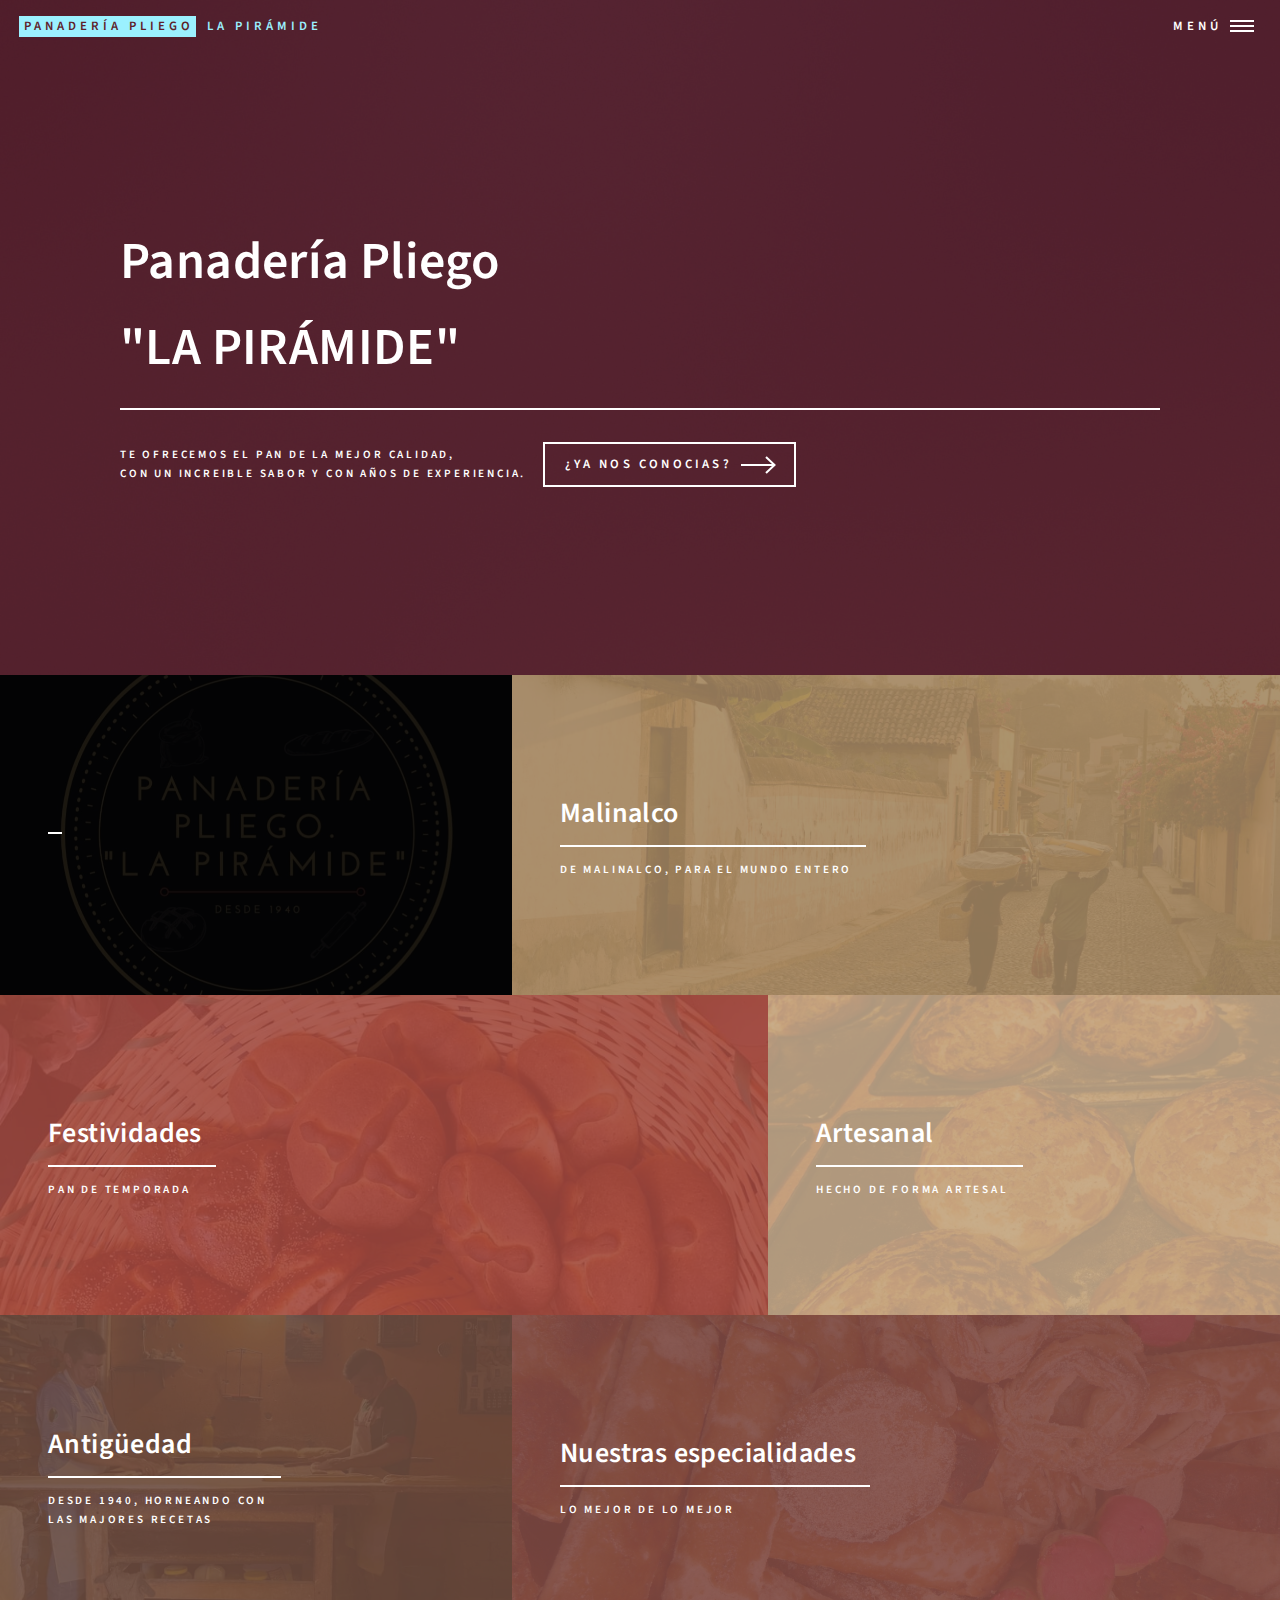
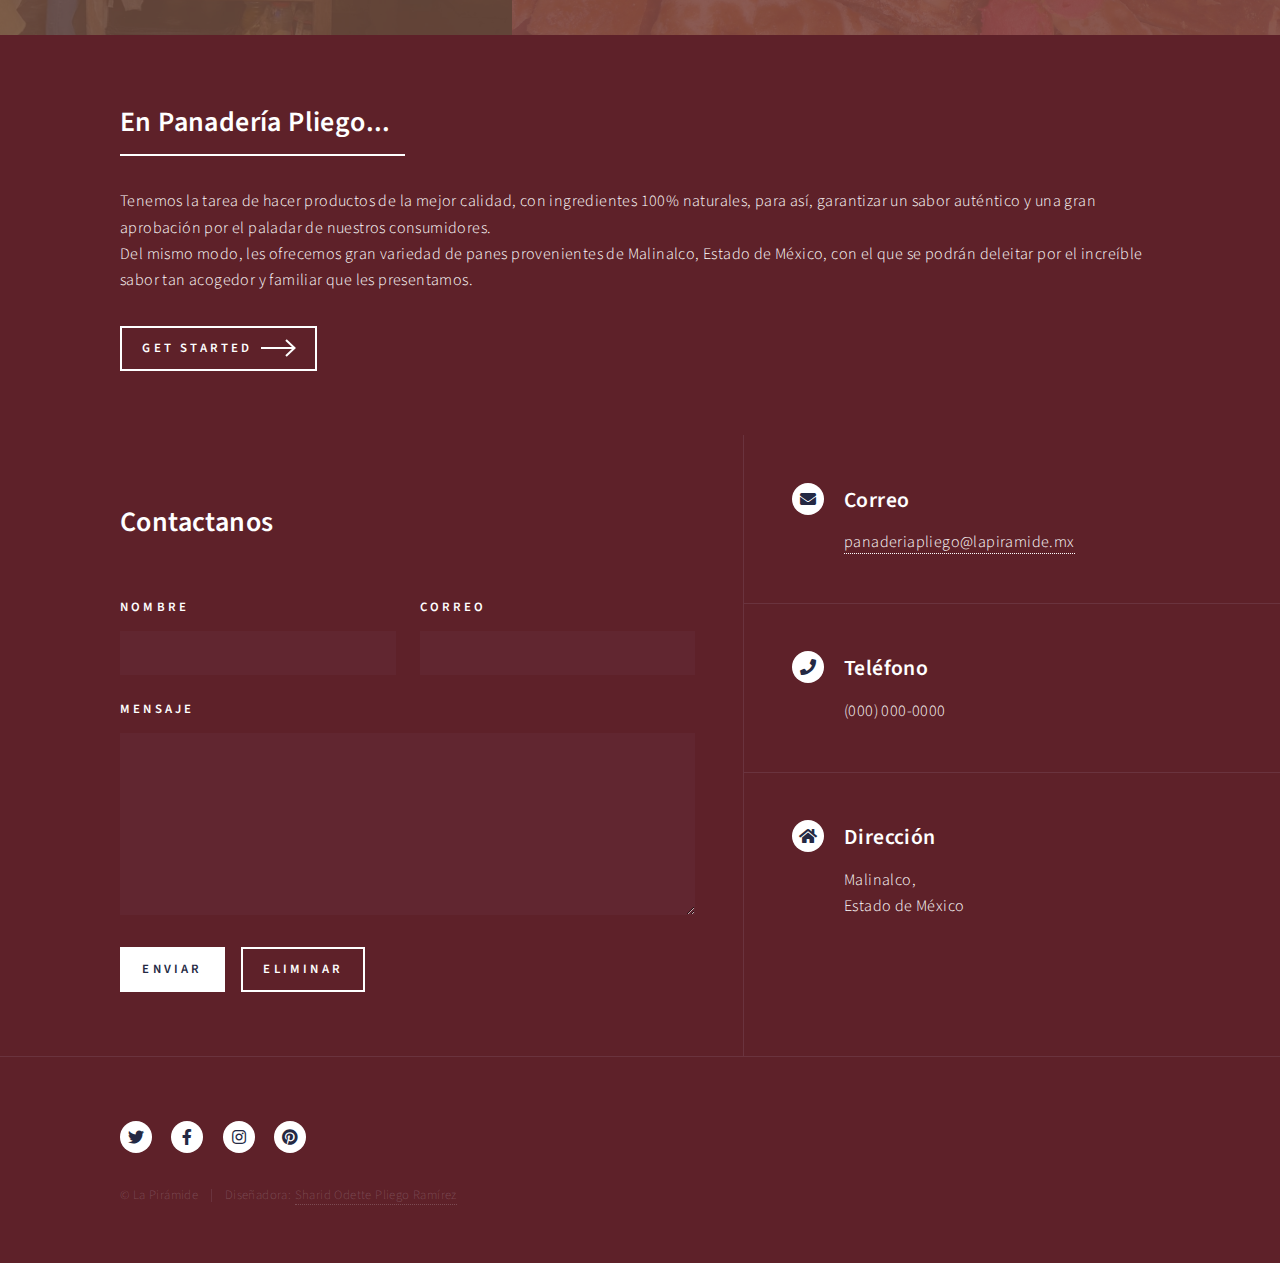
<file: Panadería Pliego (4)/Panadería Pliego/index.html>
<!DOCTYPE HTML>
<html>
	<head>
		<title>PANADERÍA Pliego</title>
		<meta charset="utf-8" />
		<meta name="viewport" content="width=device-width, initial-scale=1, user-scalable=no" />
		<link rel="stylesheet" href="assets/css/main.css" />
		<noscript><link rel="stylesheet" href="assets/css/noscript.css" /></noscript>
	</head>
	<body class="is-preload">

		<!-- Wrapper -->
			<div id="wrapper">

				<!-- Header -->
					<header id="header" class="alt">
						<a href="index.html" class="logo"><strong>PANADERÍA Pliego</strong> <span>La Pirámide</span></a>
						<nav>
							<a href="#menu">Menú</a>
						</nav>
					</header>

				<!-- Menu -->
					<nav id="menu">
						<ul class="links">
							<li><a href="index.html">Panadería Pliego "LA PIRÁMIDE"</a></li>
							<li><a href="proposito.html">Conocenos</a></li>
							<li><a href="productos.html">Productos</a></li>
							<li><a href="video.html">Videos</a></li>
						</ul>
					</nav>

				<!-- Banner -->
					<section id="banner" class="major">
						<div class="inner">
							<header class="major">
								<h1>Panadería Pliego<br>
								"LA PIRÁMIDE"</h1>
							</header>
							<div class="content">
								<p>Te ofrecemos el pan de la mejor calidad,<br>
            				    con un increible sabor y con años de experiencia.</p>
								<ul class="actions">
									<li><a href="#one" class="button next scrolly">¿Ya nos conocias?</a></li>
								</ul>
							</div>
						</div>
					</section>

				<!-- Main -->
					<div id="main">

						<!-- One -->
							<section id="one" class="tiles">
								<article>
									<span class="image">
										<img src="images/logo.jpg" alt="" />
									</span>
									<header class="major">
										<h3><a href="productos.html" class="link"></a></h3>
									</header>
								</article>
								<article>
									<span class="image">
										<img src="images/img15.jpg" alt="" />
									</span>
									<header class="major">
										<h3><a href="proposito.html" class="link">Malinalco</a></h3>
										<p>De Malinalco, para el mundo entero</p>
									</header>
								</article>
								<article>
									<span class="image">
										<img src="images/img7.jpg" alt="" />
									</span>
									<header class="major">
										<h3><a href="productos.html" class="link">Festividades</a></h3>
										<p>Pan de temporada</p>
									</header>
								</article>
								<article>
									<span class="image">
										<img src="images/img11.jpg" alt="" />
									</span>
									<header class="major">
										<h3><a href="productos.html" class="link">Artesanal</a></h3>
										<p>Hecho de forma artesal</p>
									</header>
								</article>
								<article>
									<span class="image">
										<img src="images/img13.jpg" alt="" />
									</span>
									<header class="major">
										<h3><a href="proposito.html" class="link">Antigüedad</a></h3>
										<p>Desde 1940, horneando con<br>
										las majores recetas</p>
									</header>
								</article>
								<article>
									<span class="image">
										<img src="images/img10.jpg" alt="" />
									</span>
									<header class="major">
										<h3><a href="productos.html" class="link">Nuestras especialidades</a></h3>
										<p>Lo mejor de lo mejor</p>
									</header>
								</article>
							</section>

						<!-- Two -->
							<section id="two">
								<div class="inner">
									<header class="major">
										<h2>En Panadería Pliego...</h2>
									</header>
									<p>Tenemos la tarea de hacer productos de la mejor calidad, con ingredientes 100% naturales, para así, garantizar un sabor auténtico y una gran aprobación por el paladar de nuestros consumidores.<br>
									Del mismo modo, les ofrecemos gran variedad de panes provenientes de Malinalco, Estado de México, con el que se podrán deleitar por el increíble sabor tan acogedor y familiar que les presentamos.</p>
									<ul class="actions">
										<li><a href="landing.html" class="button next">Get Started</a></li>
									</ul>
								</div>
							</section>

					</div>

				<!-- Contact -->
					<section id="contact">
						<div class="inner">
							<section>
								<form method="post" action="#">
									<div class="fields">
										<div class="field">
											<h2>Contactanos</h2>
										</div>
										<div class="field half">
											<label for="name">Nombre</label>
											<input type="text" name="name" id="name" />
										</div>
										<div class="field half">
											<label for="email">Correo</label>
											<input type="text" name="email" id="email" />
										</div>
										<div class="field">
											<label for="message">Mensaje</label>
											<textarea name="message" id="message" rows="6"></textarea>
										</div>
									</div>
									<ul class="actions">
										<li><input type="submit" value="Enviar" class="primary" /></li>
										<li><input type="reset" value="Eliminar" /></li>
									</ul>
								</form>
							</section>
							<section class="split">
								<section>
									<div class="contact-method">
										<span class="icon solid alt fa-envelope"></span>
										<h3>Correo</h3>
										<a href="#">panaderiapliego@lapiramide.mx</a>
									</div>
								</section>
								<section>
									<div class="contact-method">
										<span class="icon solid alt fa-phone"></span>
										<h3>Teléfono</h3>
										<span>(000) 000-0000</span>
									</div>
								</section>
								<section>
									<div class="contact-method">
										<span class="icon solid alt fa-home"></span>
										<h3>Dirección</h3>
										<span>Malinalco,<br />
										Estado de México</span>
									</div>
								</section>
							</section>
						</div>
					</section>

				<!-- Footer -->
					<footer id="footer">
						<div class="inner">
							<ul class="icons">
								<li><a href="#" class="icon brands alt fa-twitter"><span class="label">Twitter</span></a></li>
								<li><a href="#" class="icon brands alt fa-facebook-f"><span class="label">Facebook</span></a></li>
								<li><a href="#" class="icon brands alt fa-instagram"><span class="label">Instagram</span></a></li>
								<li><a href="#" class="icon brands alt fa-pinterest"><span class="label">Pinterest</span></a></li>
							</ul>
							<ul class="copyright">
								<li>&copy; La Pirámide</li><li>Diseñadora: <a>Sharid Odette Pliego Ramírez</a></li>
							</ul>
						</div>
					</footer>

			</div>

		<!-- Scripts -->
			<script src="assets/js/jquery.min.js"></script>
			<script src="assets/js/jquery.scrolly.min.js"></script>
			<script src="assets/js/jquery.scrollex.min.js"></script>
			<script src="assets/js/browser.min.js"></script>
			<script src="assets/js/breakpoints.min.js"></script>
			<script src="assets/js/util.js"></script>
			<script src="assets/js/main.js"></script>

	</body>
</html>
</file>
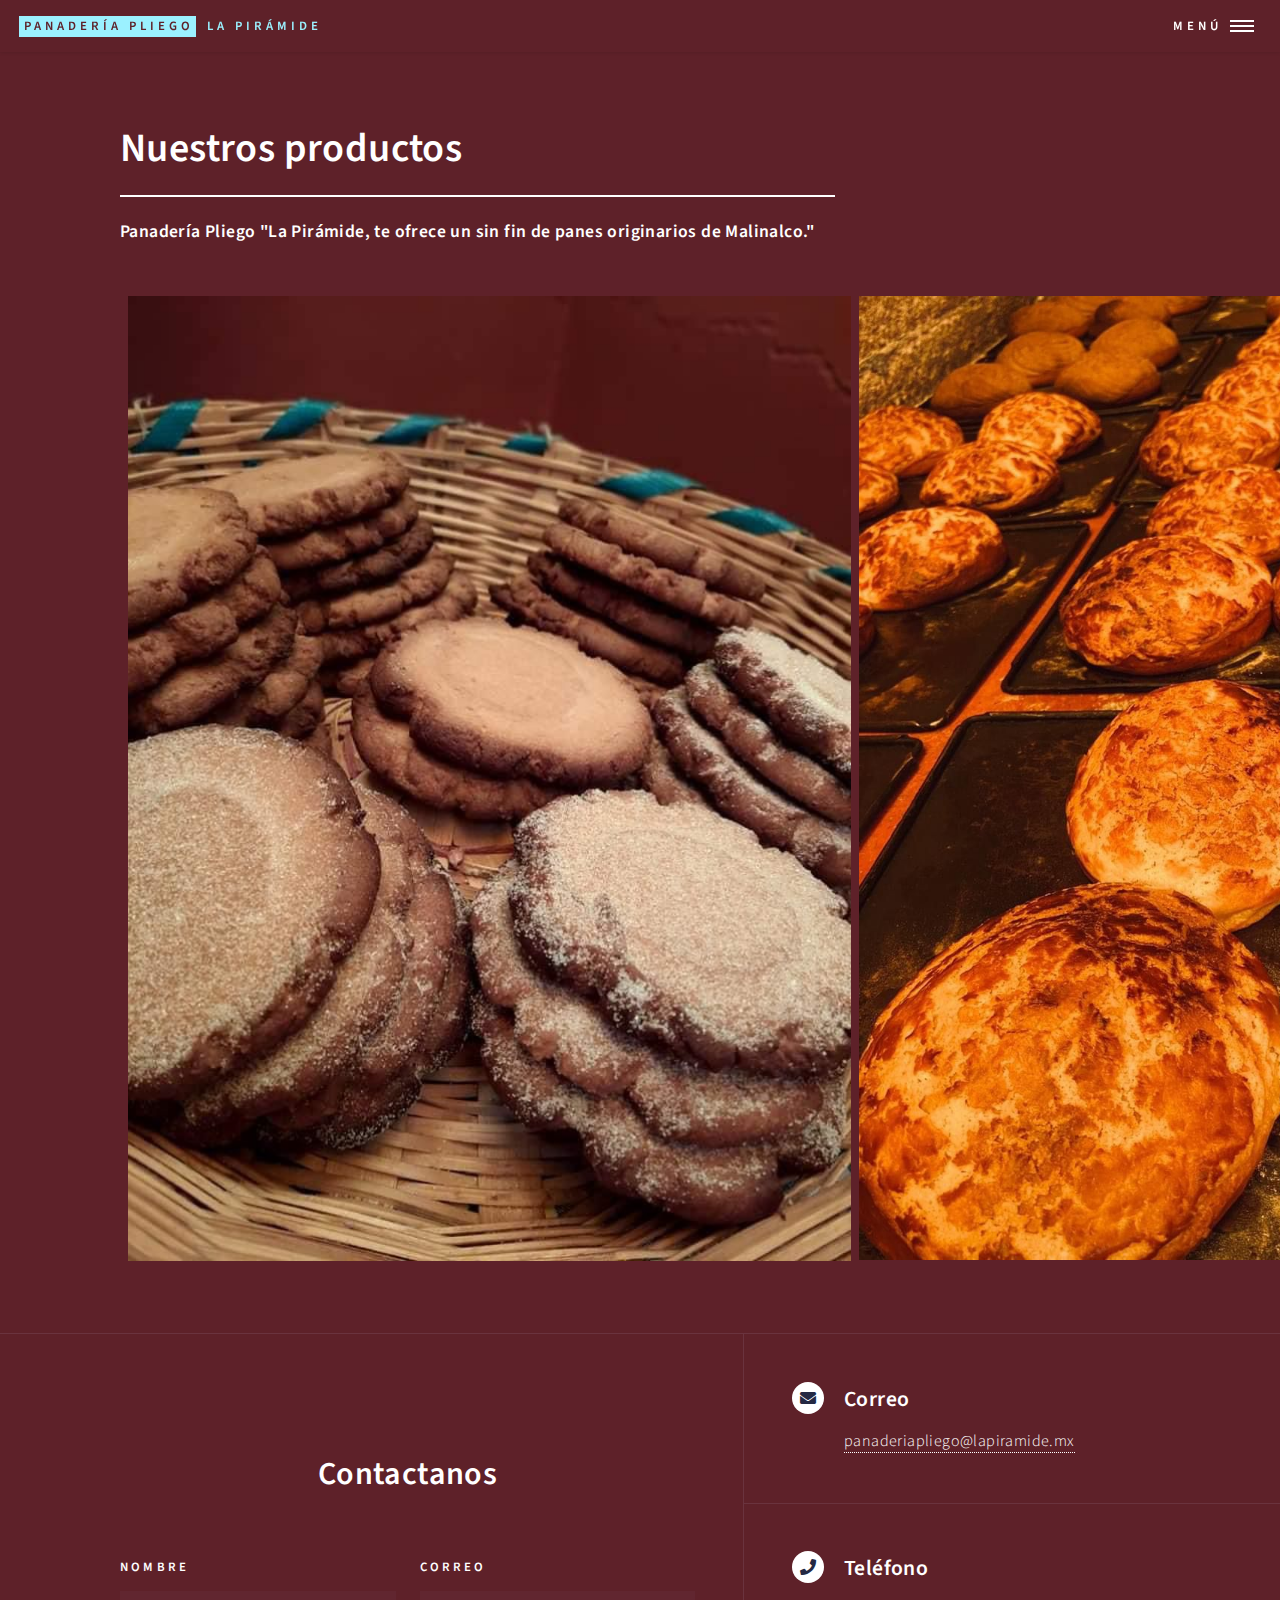
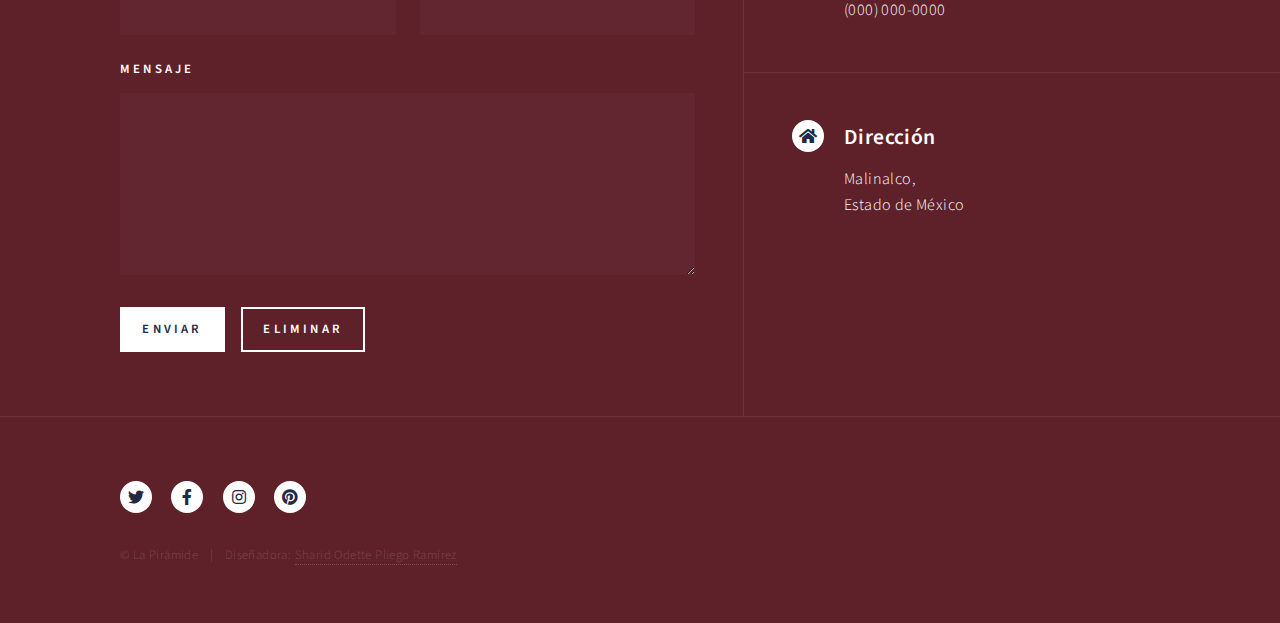
<file: Panadería Pliego (4)/Panadería Pliego/productos.html>
<!DOCTYPE HTML>
<html>
	<head>
		<title>PANADERÍA Pliego</title>
		<meta charset="utf-8" />
		<meta name="viewport" content="width=device-width, initial-scale=1, user-scalable=no" />
		<link rel="stylesheet" href="assets/css/main.css" />
		<link rel="stylesheet" href="style.css">
		<noscript><link rel="stylesheet" href="assets/css/noscript.css" /></noscript>
	</head>
	<body class="is-preload">

		<!-- Wrapper -->
			<div id="wrapper">

				<!-- Header -->
					<header id="header">
						<a href="index.html" class="logo"><strong>PANADERÍA Pliego</strong> <span>La Pirámide</span></a>
						<nav>
							<a href="#menu">Menú</a>
						</nav>
					</header>

				<!-- Menu -->
					<nav id="menu">
						<ul class="links">
							<li><a href="index.html">Panadería Pliego "LA PIRÁMIDE"</a></li>
							<li><a href="proposito.html">Conocenos</a></li>
							<li><a href="productos.html">Productos</a></li>
							<li><a href="video.html">Videos</a></li>
						</ul>
					</nav>

				<!-- Main -->
					<div id="main" class="alt">

						<!-- One -->
							<section id="one">
								<div class="inner">
									<header class="major">
										<h1>Nuestros productos</h1>
										<h4 align="center">Panadería Pliego "La Pirámide, te ofrece un sin fin de panes originarios de Malinalco."</h4>
									</header>
									<div class="slider-frame">
								        <ul>
								            <li><img src="images/img2.jpg" alt=""></li>
								            <li><img src="images/img3.jpg" alt=""></li>
								            <li><img src="images/img6.jpg" alt=""></li>
								            <li><img src="images/img7.jpg" alt=""></li>
								            <li><img src="images/img11.jpg" alt=""></li>
								            <li><img src="images/img12.jpg" alt=""></li>
								            <li><img src="images/img10.jpg" alt=""></li>
								        </ul>
								    </div>
								</div>
							</section>

					</div>

				<!-- Contact -->
					<section id="contact">
						<div class="inner">
							<section>
								<form method="post" action="#">
									<div class="fields">
										<div class="field">
											<h2>Contactanos</h2>
										</div>
										<div class="field half">
											<label for="name">Nombre</label>
											<input type="text" name="name" id="name" />
										</div>
										<div class="field half">
											<label for="email">Correo</label>
											<input type="text" name="email" id="email" />
										</div>
										<div class="field">
											<label for="message">Mensaje</label>
											<textarea name="message" id="message" rows="6"></textarea>
										</div>
									</div>
									<ul class="actions">
										<li><input type="submit" value="Enviar" class="primary" /></li>
										<li><input type="reset" value="Eliminar" /></li>
									</ul>
								</form>
							</section>
							<section class="split">
								<section>
									<div class="contact-method">
										<span class="icon solid alt fa-envelope"></span>
										<h3>Correo</h3>
										<a href="#">panaderiapliego@lapiramide.mx</a>
									</div>
								</section>
								<section>
									<div class="contact-method">
										<span class="icon solid alt fa-phone"></span>
										<h3>Teléfono</h3>
										<span>(000) 000-0000</span>
									</div>
								</section>
								<section>
									<div class="contact-method">
										<span class="icon solid alt fa-home"></span>
										<h3>Dirección</h3>
										<span>Malinalco,<br />
										Estado de México</span>
									</div>
								</section>
							</section>
						</div>
					</section>

				<!-- Footer -->
					<footer id="footer">
						<div class="inner">
							<ul class="icons">
								<li><a href="#" class="icon brands alt fa-twitter"><span class="label">Twitter</span></a></li>
								<li><a href="#" class="icon brands alt fa-facebook-f"><span class="label">Facebook</span></a></li>
								<li><a href="#" class="icon brands alt fa-instagram"><span class="label">Instagram</span></a></li>
								<li><a href="#" class="icon brands alt fa-pinterest"><span class="label">Pinterest</span></a></li>
							</ul>
							<ul class="copyright">
								<li>&copy; La Pirámide</li><li>Diseñadora: <a>Sharid Odette Pliego Ramírez</a></li>
							</ul>
						</div>
					</footer>

			</div>

			</div>

		<!-- Scripts -->
			<script src="assets/js/jquery.min.js"></script>
			<script src="assets/js/jquery.scrolly.min.js"></script>
			<script src="assets/js/jquery.scrollex.min.js"></script>
			<script src="assets/js/browser.min.js"></script>
			<script src="assets/js/breakpoints.min.js"></script>
			<script src="assets/js/util.js"></script>
			<script src="assets/js/main.js"></script>

	</body>
</html>
</file>
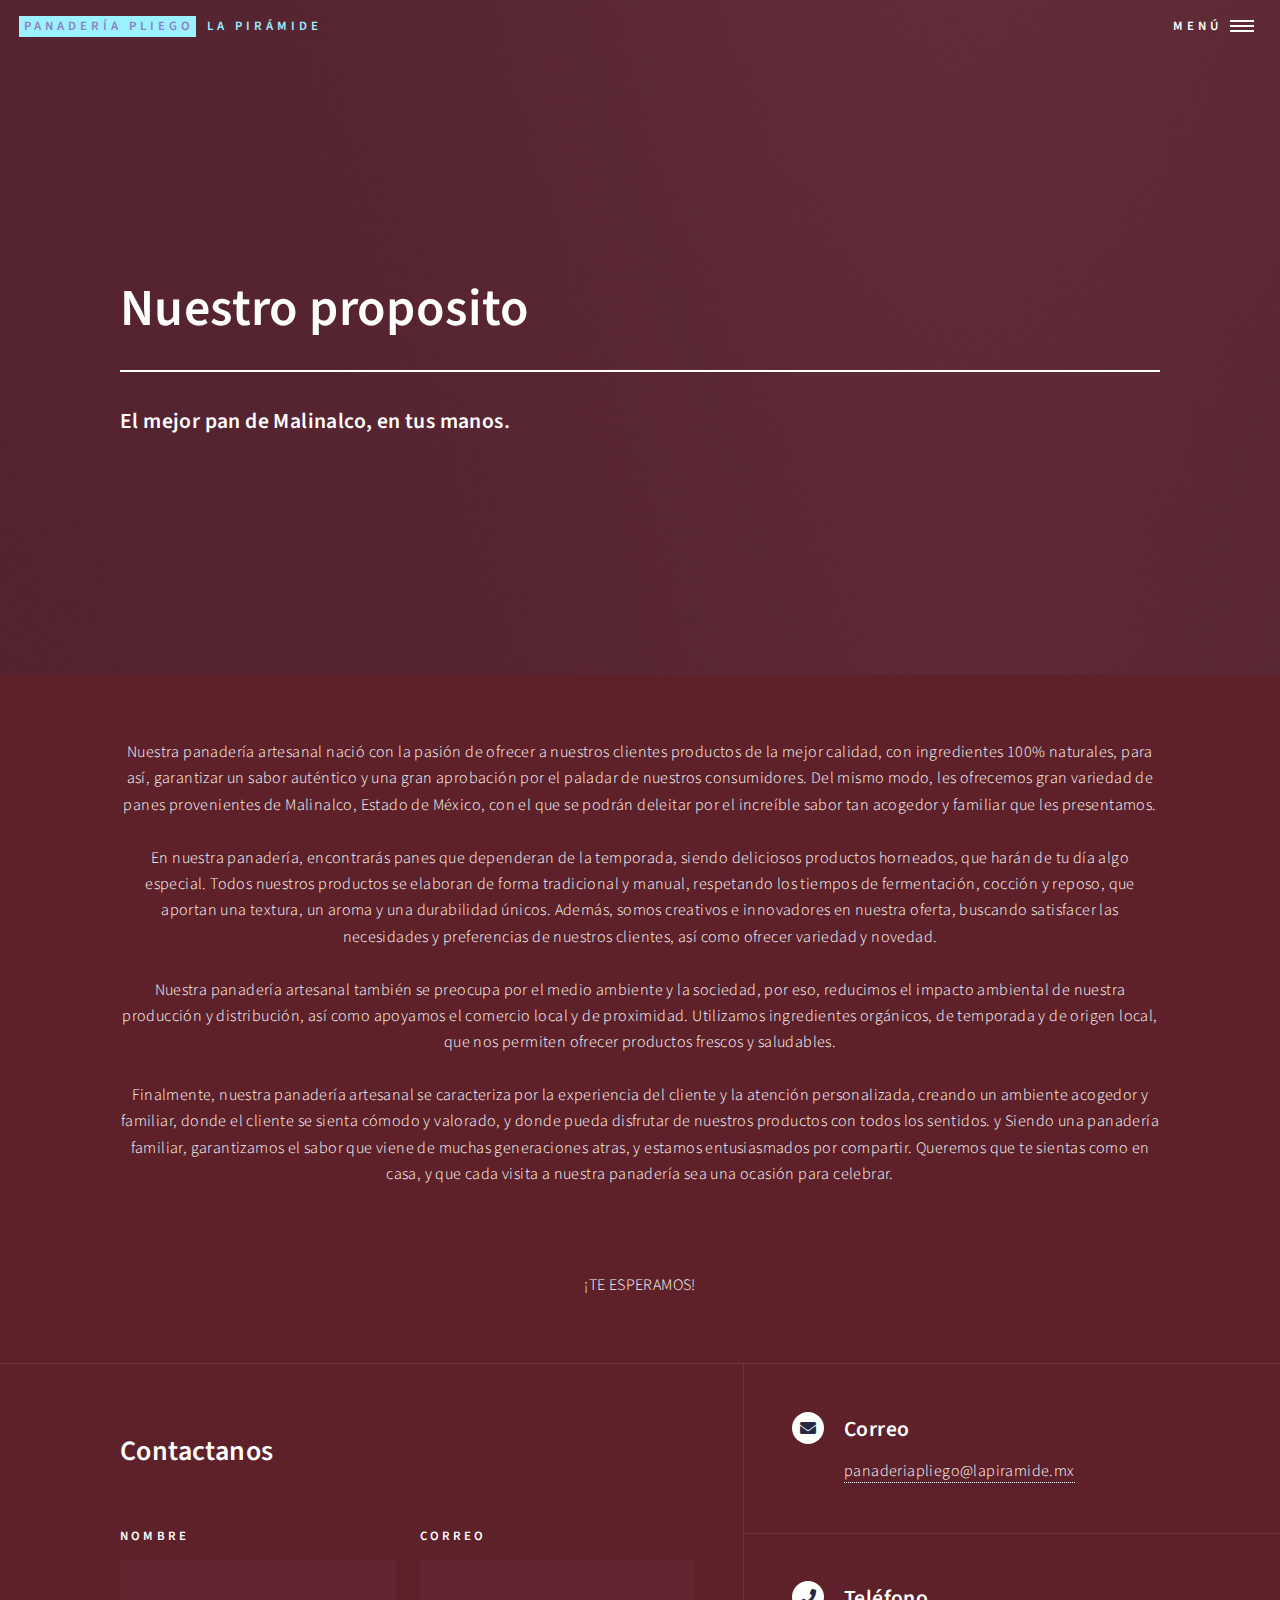
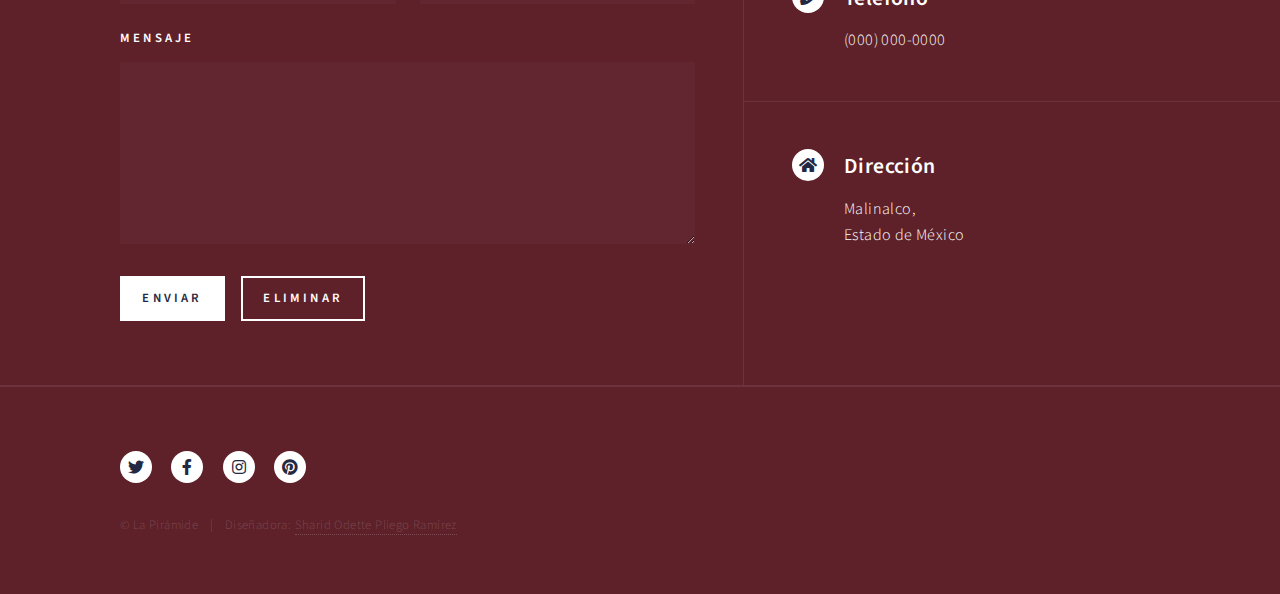
<file: Panadería Pliego (4)/Panadería Pliego/proposito.html>
<!DOCTYPE HTML>
<html>
	<head>
		<title>PANADERÍA Pliego</title>
		<meta charset="utf-8" />
		<meta name="viewport" content="width=device-width, initial-scale=1, user-scalable=no" />
		<link rel="stylesheet" href="assets/css/main.css" />
		<noscript><link rel="stylesheet" href="assets/css/noscript.css" /></noscript>
	</head>
	<body class="is-preload">

		<!-- Wrapper -->
			<div id="wrapper">

				<!-- Header -->
				<!-- Note: The "styleN" class below should match that of the banner element. -->
					<header id="header" class="alt style2">
						<a href="index.html" class="logo"><strong>PANADERÍA Pliego</strong> <span>La Pirámide</span></a>
						<nav>
							<a href="#menu">Menú</a>
						</nav>
					</header>

				<!-- Menu -->
					<nav id="menu">
						<ul class="links">
							<li><a href="index.html">Panadería Pliego "LA PIRÁMIDE"</a></li>
							<li><a href="proposito.html">Conocenos</a></li>
							<li><a href="productos.html">Productos</a></li>
							<li><a href="video.html">Videos</a></li>
						</ul>
						<ul class="actions stacked">
							<li><a href="#" class="button primary fit">¡Conocenos!</a></li>
						</ul>
					</nav>

				<!-- Banner -->
				<!-- Note: The "styleN" class below should match that of the header element. -->
					<section id="banner" class="major">
						<div class="inner">
							<span class="image">
								<img src="images/pic07.jpg" alt="" />
							</span>
							<header class="major">
								<h1>Nuestro proposito</h1>
							</header>
							<div class="content">
								<h3>El mejor pan de Malinalco, en tus manos.</h3>
							</div>
						</div>
					</section>

				<!-- Main -->
					<div id="main">

						<!-- One -->
							<section id="one">
								<div class="inner">
									<p align="center">Nuestra panadería artesanal nació con la pasión de ofrecer a nuestros clientes productos de la mejor calidad, con ingredientes 100% naturales, para así, garantizar un sabor auténtico y una gran aprobación por el paladar de nuestros consumidores. Del mismo modo, les ofrecemos gran variedad de panes provenientes de Malinalco, Estado de México, con el que se podrán deleitar por el increíble sabor tan acogedor y familiar que les presentamos.<br><br>
									En nuestra panadería, encontrarás panes que dependeran de la temporada, siendo deliciosos productos horneados, que harán de tu día algo especial. Todos nuestros productos se elaboran de forma tradicional y manual, respetando los tiempos de fermentación, cocción y reposo, que aportan una textura, un aroma y una durabilidad únicos. Además, somos creativos e innovadores en nuestra oferta, buscando satisfacer las necesidades y preferencias de nuestros clientes, así como ofrecer variedad y novedad.<br><br>
									Nuestra panadería artesanal también se preocupa por el medio ambiente y la sociedad, por eso, reducimos el impacto ambiental de nuestra producción y distribución, así como apoyamos el comercio local y de proximidad. Utilizamos ingredientes orgánicos, de temporada y de origen local, que nos permiten ofrecer productos frescos y saludables.<br><br>
									Finalmente, nuestra panadería artesanal se caracteriza por la experiencia del cliente y la atención personalizada, creando un ambiente acogedor y familiar, donde el cliente se sienta cómodo y valorado, y donde pueda disfrutar de nuestros productos con todos los sentidos. y Siendo una panadería familiar, garantizamos el sabor que viene de muchas generaciones atras, y estamos entusiasmados por compartir. Queremos que te sientas como en casa, y que cada visita a nuestra panadería sea una ocasión para celebrar.</p> <br><br>
									<p align="center">¡TE ESPERAMOS!</p>
								</div>
							</section>

				<!-- Contact -->
					<section id="contact">
						<div class="inner">
							<section>
								<form method="post" action="#">
									<div class="fields">
										<div class="field">
											<h2>Contactanos</h2>
										</div>
										<div class="field half">
											<label for="name">Nombre</label>
											<input type="text" name="name" id="name" />
										</div>
										<div class="field half">
											<label for="email">Correo</label>
											<input type="text" name="email" id="email" />
										</div>
										<div class="field">
											<label for="message">Mensaje</label>
											<textarea name="message" id="message" rows="6"></textarea>
										</div>
									</div>
									<ul class="actions">
										<li><input type="submit" value="Enviar" class="primary" /></li>
										<li><input type="reset" value="Eliminar" /></li>
									</ul>
								</form>
							</section>
							<section class="split">
								<section>
									<div class="contact-method">
										<span class="icon solid alt fa-envelope"></span>
										<h3>Correo</h3>
										<a href="#">panaderiapliego@lapiramide.mx</a>
									</div>
								</section>
								<section>
									<div class="contact-method">
										<span class="icon solid alt fa-phone"></span>
										<h3>Teléfono</h3>
										<span>(000) 000-0000</span>
									</div>
								</section>
								<section>
									<div class="contact-method">
										<span class="icon solid alt fa-home"></span>
										<h3>Dirección</h3>
										<span>Malinalco,<br />
										Estado de México</span>
									</div>
								</section>
							</section>
						</div>
					</section>

				<!-- Footer -->
					<footer id="footer">
						<div class="inner">
							<ul class="icons">
								<li><a href="#" class="icon brands alt fa-twitter"><span class="label">Twitter</span></a></li>
								<li><a href="#" class="icon brands alt fa-facebook-f"><span class="label">Facebook</span></a></li>
								<li><a href="#" class="icon brands alt fa-instagram"><span class="label">Instagram</span></a></li>
								<li><a href="#" class="icon brands alt fa-pinterest"><span class="label">Pinterest</span></a></li>
							</ul>
							<ul class="copyright">
								<li>&copy; La Pirámide</li><li>Diseñadora: <a>Sharid Odette Pliego Ramírez</a></li>
							</ul>
						</div>
					</footer>

			</div>

			</div>

		<!-- Scripts -->
			<script src="assets/js/jquery.min.js"></script>
			<script src="assets/js/jquery.scrolly.min.js"></script>
			<script src="assets/js/jquery.scrollex.min.js"></script>
			<script src="assets/js/browser.min.js"></script>
			<script src="assets/js/breakpoints.min.js"></script>
			<script src="assets/js/util.js"></script>
			<script src="assets/js/main.js"></script>

	</body>
</html>
</file>
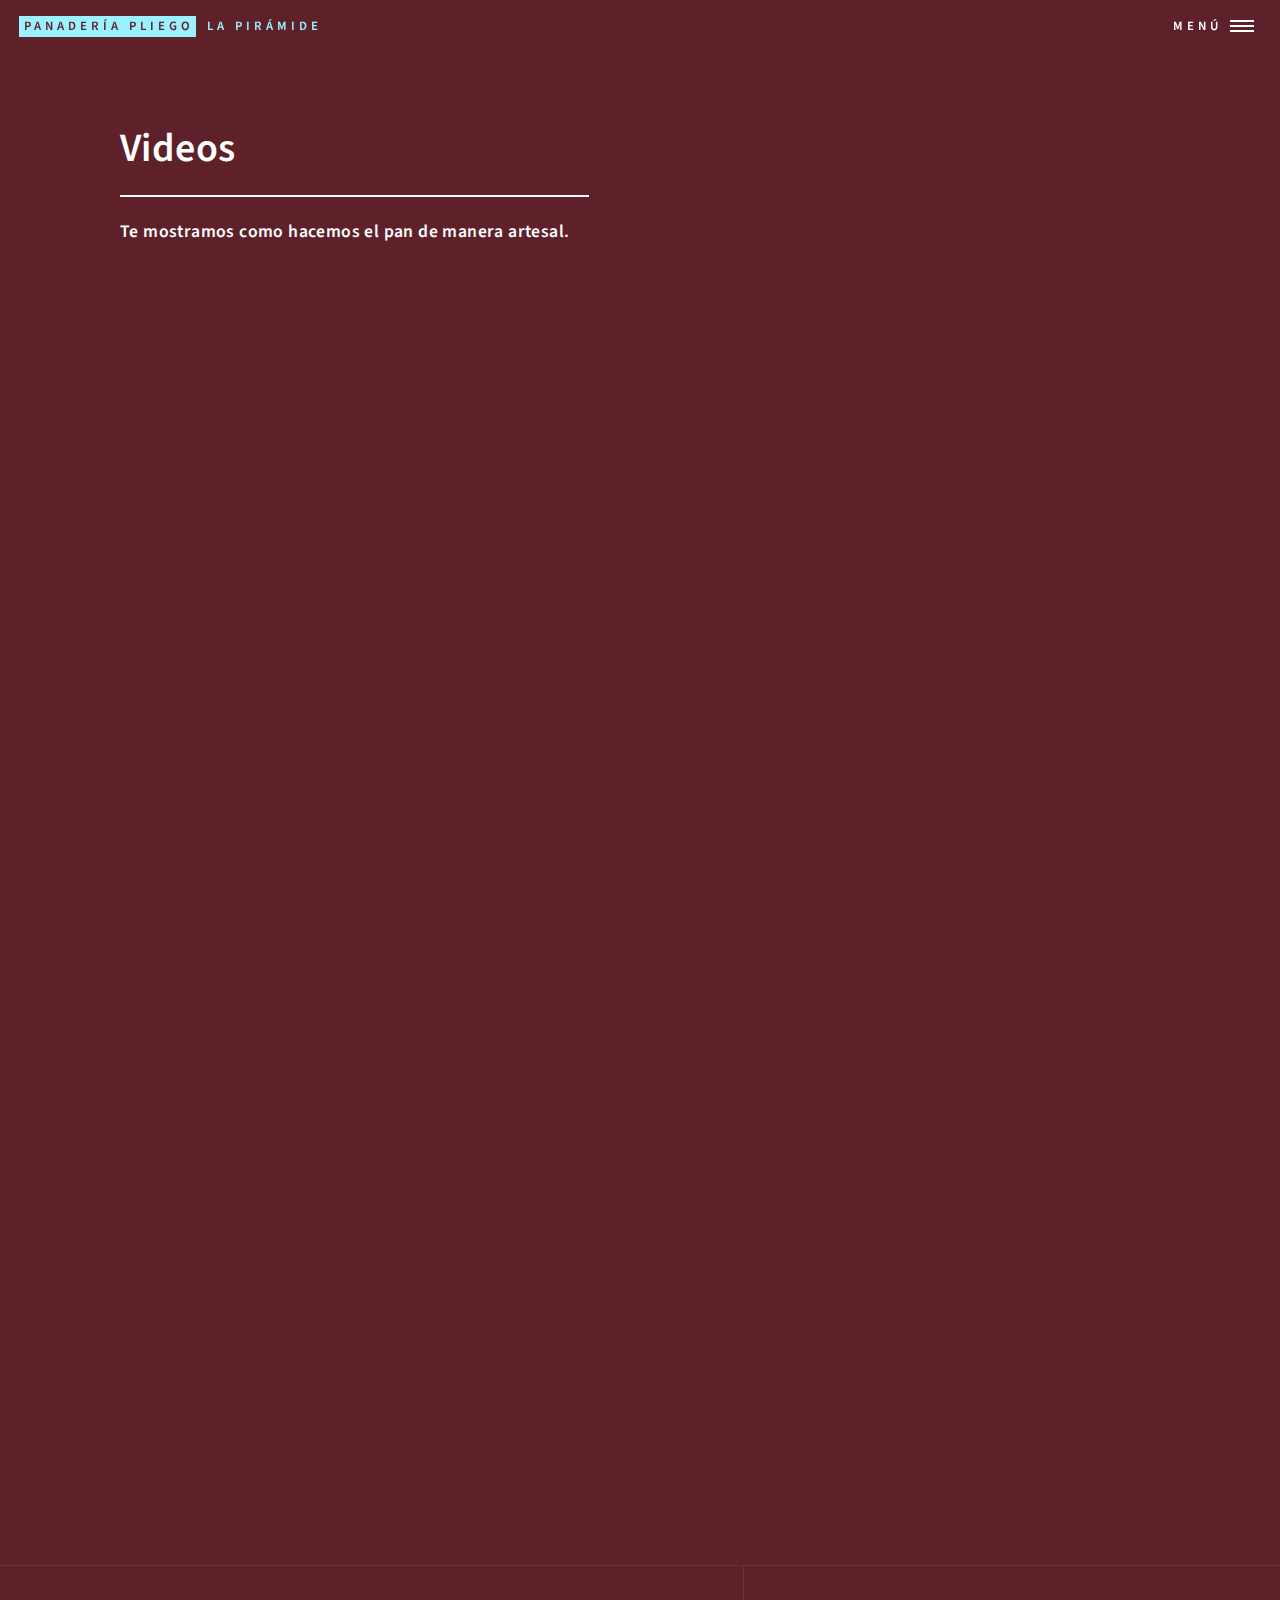
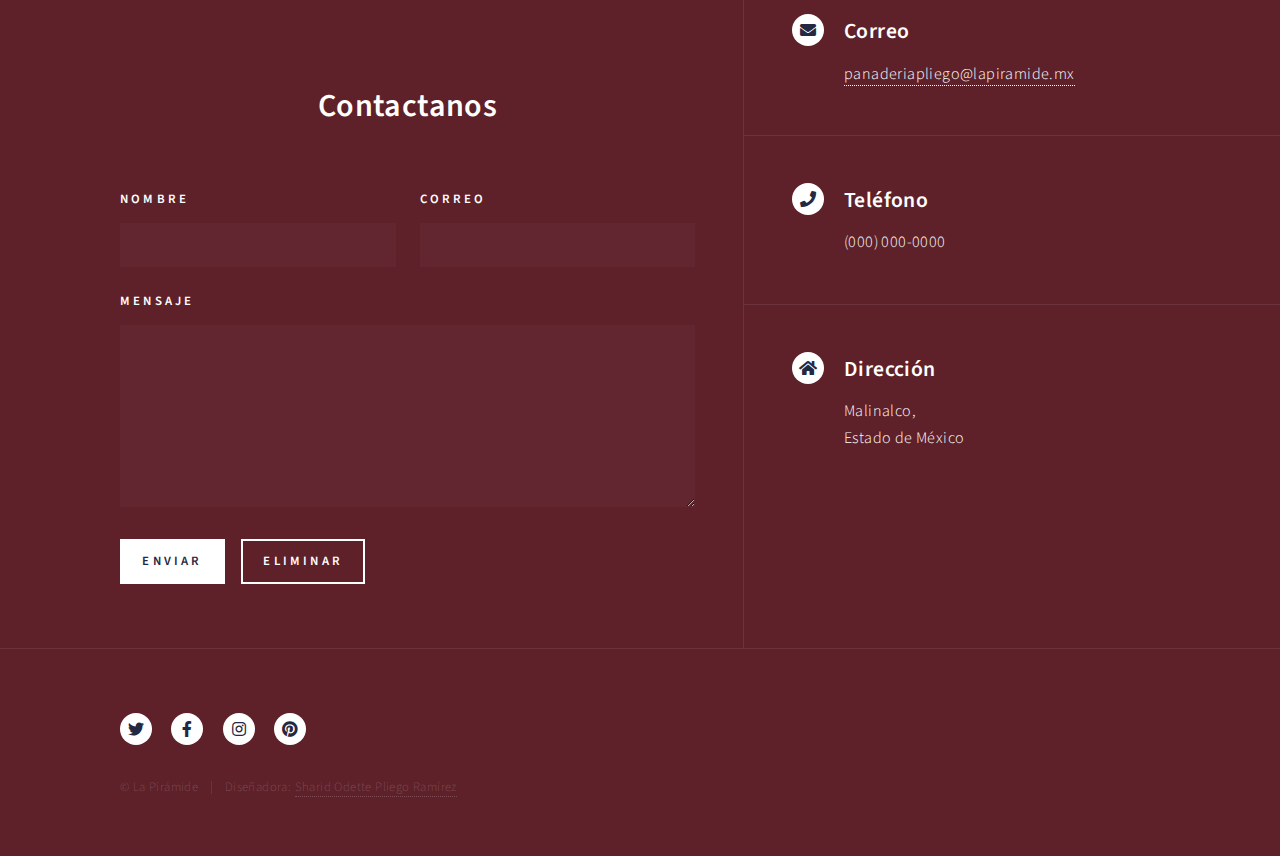
<file: Panadería Pliego (4)/Panadería Pliego/video.html>
<!DOCTYPE HTML>
<html>
	<head>
		<title>PANADERÍA Pliego</title>
		<meta charset="utf-8" />
		<meta name="viewport" content="width=device-width, initial-scale=1, user-scalable=no" />
		<link rel="stylesheet" href="assets/css/main.css" />
		<link rel="stylesheet" href="style.css">
		<noscript><link rel="stylesheet" href="assets/css/noscript.css" /></noscript>
	</head>
	<body class="is-preload">

		<!-- Wrapper -->
			<div id="wrapper">

				<!-- Header -->
					<header id="header">
						<a href="index.html" class="logo"><strong>PANADERÍA Pliego</strong> <span>La Pirámide</span></a>
						<nav>
							<a href="#menu">Menú</a>
						</nav>
					</header>

				<!-- Menu -->
					<nav id="menu">
						<ul class="links">
							<li><a href="index.html">Panadería Pliego "LA PIRÁMIDE"</a></li>
							<li><a href="proposito.html">Conocenos</a></li>
							<li><a href="productos.html">Productos</a></li>
							<li><a href="video.html">Videos</a></li>
						</ul>
					</nav>

				<!-- Main -->
					<div id="main" class="alt">

						<!-- One -->
							<section id="one">
								<div class="inner">
									<header class="major">
										<h1>Videos</h1>
										<h4 align="center">Te mostramos como hacemos el pan de manera artesal.</h4>
									</header>
									<div align="center">
										<iframe width="1040" height="600" src="https://www.youtube.com/embed/_om7--IxCIY?si=h6YyQVRjV63u8gRh" title="YouTube video player" frameborder="0" allow="accelerometer; autoplay; clipboard-write; encrypted-media; gyroscope; picture-in-picture; web-share" allowfullscreen></iframe>
										<iframe width="560" height="315" src="https://www.youtube.com/embed/zhKifOulpb0?si=6-a2pMbGolyuhdTP?autoplay=1" title="YouTube video player" frameborder="0" allow="accelerometer; autoplay; clipboard-write; encrypted-media; gyroscope; picture-in-picture; web-share" allowfullscreen></iframe>
										<iframe width="560" height="315" src="https://www.youtube.com/embed/54eHmcri6b4?si=XIVJPM1rr_mL_X6S" title="YouTube video player" frameborder="0" allow="accelerometer; autoplay; clipboard-write; encrypted-media; gyroscope; picture-in-picture; web-share" allowfullscreen></iframe>
									</div>
								</div>
							</section>

					</div>

				<!-- Contact -->
					<section id="contact">
						<div class="inner">
							<section>
								<form method="post" action="#">
									<div class="fields">
										<div class="field">
											<h2>Contactanos</h2>
										</div>
										<div class="field half">
											<label for="name">Nombre</label>
											<input type="text" name="name" id="name" />
										</div>
										<div class="field half">
											<label for="email">Correo</label>
											<input type="text" name="email" id="email" />
										</div>
										<div class="field">
											<label for="message">Mensaje</label>
											<textarea name="message" id="message" rows="6"></textarea>
										</div>
									</div>
									<ul class="actions">
										<li><input type="submit" value="Enviar" class="primary" /></li>
										<li><input type="reset" value="Eliminar" /></li>
									</ul>
								</form>
							</section>
							<section class="split">
								<section>
									<div class="contact-method">
										<span class="icon solid alt fa-envelope"></span>
										<h3>Correo</h3>
										<a href="#">panaderiapliego@lapiramide.mx</a>
									</div>
								</section>
								<section>
									<div class="contact-method">
										<span class="icon solid alt fa-phone"></span>
										<h3>Teléfono</h3>
										<span>(000) 000-0000</span>
									</div>
								</section>
								<section>
									<div class="contact-method">
										<span class="icon solid alt fa-home"></span>
										<h3>Dirección</h3>
										<span>Malinalco,<br />
										Estado de México</span>
									</div>
								</section>
							</section>
						</div>
					</section>

				<!-- Footer -->
					<footer id="footer">
						<div class="inner">
							<ul class="icons">
								<li><a href="#" class="icon brands alt fa-twitter"><span class="label">Twitter</span></a></li>
								<li><a href="#" class="icon brands alt fa-facebook-f"><span class="label">Facebook</span></a></li>
								<li><a href="#" class="icon brands alt fa-instagram"><span class="label">Instagram</span></a></li>
								<li><a href="#" class="icon brands alt fa-pinterest"><span class="label">Pinterest</span></a></li>
							</ul>
							<ul class="copyright">
								<li>&copy; La Pirámide</li><li>Diseñadora: <a>Sharid Odette Pliego Ramírez</a></li>
							</ul>
						</div>
					</footer>

			</div>

			</div>

		<!-- Scripts -->
			<script src="assets/js/jquery.min.js"></script>
			<script src="assets/js/jquery.scrolly.min.js"></script>
			<script src="assets/js/jquery.scrollex.min.js"></script>
			<script src="assets/js/browser.min.js"></script>
			<script src="assets/js/breakpoints.min.js"></script>
			<script src="assets/js/util.js"></script>
			<script src="assets/js/main.js"></script>

	</body>
</html>
</file>
<file: Panadería Pliego (4)/Panadería Pliego/assets/css/noscript.css>
/* Banner */

	body.is-preload #banner:after {
		opacity: 0.85;
	}

	body.is-preload #banner > .inner {
		-moz-filter: none;
		-webkit-filter: none;
		-ms-filter: none;
		filter: none;
		-moz-transform: none;
		-webkit-transform: none;
		-ms-transform: none;
		transform: none;
		opacity: 1;
	}
</file>
<file: Panadería Pliego (4)/Panadería Pliego/style.css>
* {
    margin: 0;
    padding: 0;
    font-family: lato;
}

h2 {
    text-align: center;
    font-size: 2rem;
    padding-top: 50px;
}

.slider-frame {
	width: 1280px;
    height: auto;
	margin:50px auto 0;
	overflow: hidden;
}

.slider-frame ul {
	display: flex;
	padding: 0;
	width: 400%;
	
	animation: slide 20s infinite alternate ease-in-out;
}

.slider-frame li {
	width: 100%;
	list-style: none;
}

.slider-frame img {
	width: 100%;
}

@keyframes slide {
	0% {margin-left: 0;}
	20% {margin-left: 0;}
	
	25% {margin-left: -100%;}
	45% {margin-left: -100%;}
	
	50% {margin-left: -200%;}
	70% {margin-left: -200%;}
	
	75% {margin-left: -300%;}
	100% {margin-left: -300%;}
}
</file>
<file: Panadería Pliego (4)/Panadería Pliego/assets/css/main.css>
@import url(fontawesome-all.min.css);
@import url("https://fonts.googleapis.com/css?family=Source+Sans+Pro:300,300italic,600,600italic");

/*
	Forty by HTML5 UP
	html5up.net | @ajlkn
	Free for personal and commercial use under the CCA 3.0 license (html5up.net/license)
*/

html, body, div, span, applet, object,
iframe, h1, h2, h3, h4, h5, h6, p, blockquote,
pre, a, abbr, acronym, address, big, cite,
code, del, dfn, em, img, ins, kbd, q, s, samp,
small, strike, strong, sub, sup, tt, var, b,
u, i, center, dl, dt, dd, ol, ul, li, fieldset,
form, label, legend, table, caption, tbody,
tfoot, thead, tr, th, td, article, aside,
canvas, details, embed, figure, figcaption,
footer, header, hgroup, menu, nav, output, ruby,
section, summary, time, mark, audio, video {
	margin: 0;
	padding: 0;
	border: 0;
	font-size: 100%;
	font: inherit;
	vertical-align: baseline;}

article, aside, details, figcaption, figure,
footer, header, hgroup, menu, nav, section {
	display: block;}

body {
	line-height: 1;
}

ol, ul {
	list-style: none;
}

blockquote, q {
	quotes: none;
}

	blockquote:before, blockquote:after, q:before, q:after {
		content: '';
		content: none;
	}

table {
	border-collapse: collapse;
	border-spacing: 0;
}

body {
	-webkit-text-size-adjust: none;
}

mark {
	background-color: transparent;
	color: inherit;
}

input::-moz-focus-inner {
	border: 0;
	padding: 0;
}

input, select, textarea {
	-moz-appearance: none;
	-webkit-appearance: none;
	-ms-appearance: none;
	appearance: none;
}

/* Basic */

	@-ms-viewport {
		width: device-width;
	}

	body {
		-ms-overflow-style: scrollbar;
	}

	@media screen and (max-width: 480px) {

		html, body {
			min-width: 320px;
		}

	}

	html {
		box-sizing: border-box;
	}

	*, *:before, *:after {
		box-sizing: inherit;
	}

	body {
		background: #5e2129;
	}

		body.is-preload *, body.is-preload *:before, body.is-preload *:after {
			-moz-animation: none !important;
			-webkit-animation: none !important;
			-ms-animation: none !important;
			animation: none !important;
			-moz-transition: none !important;
			-webkit-transition: none !important;
			-ms-transition: none !important;
			transition: none !important;
		}

/* Type */

	body, input, select, textarea {
		color: #ffffff;
		font-family: "Source Sans Pro", Helvetica, sans-serif;
		font-size: 17pt;
		font-weight: 300;
		letter-spacing: 0.025em;
		line-height: 1.65;
	}

		@media screen and (max-width: 1680px) {

			body, input, select, textarea {
				font-size: 14pt;
			}

		}

		@media screen and (max-width: 1280px) {

			body, input, select, textarea {
				font-size: 12pt;
			}

		}

		@media screen and (max-width: 360px) {

			body, input, select, textarea {
				font-size: 11pt;
			}

		}

	a {
		-moz-transition: color 0.2s ease-in-out, border-bottom-color 0.2s ease-in-out;
		-webkit-transition: color 0.2s ease-in-out, border-bottom-color 0.2s ease-in-out;
		-ms-transition: color 0.2s ease-in-out, border-bottom-color 0.2s ease-in-out;
		transition: color 0.2s ease-in-out, border-bottom-color 0.2s ease-in-out;
		border-bottom: dotted 1px;
		color: inherit;
		text-decoration: none;
	}

		a:hover {
			border-bottom-color: transparent;
			color: #9bf1ff !important;
		}

		a:active {
			color: #53e3fb !important;
		}

	strong, b {
		color: #ffffff;
		font-weight: 600;
	}

	em, i {
		font-style: italic;
	}

	p {
		margin: 0 0 2em 0;
	}

	h1, h2, h3, h4, h5, h6 {
		color: #ffffff;
		font-weight: 600;
		line-height: 1.65;
		margin: 0 0 1em 0;
	}

		h1 a, h2 a, h3 a, h4 a, h5 a, h6 a {
			color: inherit;
			border-bottom: 0;
		}

	h1 {
		font-size: 2.5em;
	}

	h2 {
		font-size: 1.75em;
	}

	h3 {
		font-size: 1.35em;
	}

	h4 {
		font-size: 1.1em;
	}

	h5 {
		font-size: 0.9em;
	}

	h6 {
		font-size: 0.7em;
	}

	@media screen and (max-width: 736px) {

		h1 {
			font-size: 2em;
		}

		h2 {
			font-size: 1.5em;
		}

		h3 {
			font-size: 1.25em;
		}

	}

	sub {
		font-size: 0.8em;
		position: relative;
		top: 0.5em;
	}

	sup {
		font-size: 0.8em;
		position: relative;
		top: -0.5em;
	}

	blockquote {
		border-left: solid 4px rgba(212, 212, 255, 0.1);
		font-style: italic;
		margin: 0 0 2em 0;
		padding: 0.5em 0 0.5em 2em;
	}

	code {
		background: rgba(212, 212, 255, 0.035);
		font-family: "Courier New", monospace;
		font-size: 0.9em;
		margin: 0 0.25em;
		padding: 0.25em 0.65em;
	}

	pre {
		-webkit-overflow-scrolling: touch;
		font-family: "Courier New", monospace;
		font-size: 0.9em;
		margin: 0 0 2em 0;
	}

		pre code {
			display: block;
			line-height: 1.75;
			padding: 1em 1.5em;
			overflow-x: auto;
		}

	hr {
		border: 0;
		border-bottom: solid 1px rgba(212, 212, 255, 0.1);
		margin: 2em 0;
	}

		hr.major {
			margin: 3em 0;
		}

	.align-left {
		text-align: left;
	}

	.align-center {
		text-align: center;
	}

	.align-right {
		text-align: right;
	}

/* Row */

	.row {
		display: flex;
		flex-wrap: wrap;
		box-sizing: border-box;
		align-items: stretch;
	}

		.row > * {
			box-sizing: border-box;
		}

		.row.gtr-uniform > * > :last-child {
			margin-bottom: 0;
		}

		.row.aln-left {
			justify-content: flex-start;
		}

		.row.aln-center {
			justify-content: center;
		}

		.row.aln-right {
			justify-content: flex-end;
		}

		.row.aln-top {
			align-items: flex-start;
		}

		.row.aln-middle {
			align-items: center;
		}

		.row.aln-bottom {
			align-items: flex-end;
		}

		.row > .imp {
			order: -1;
		}

		.row > .col-1 {
			width: 8.33333%;
		}

		.row > .off-1 {
			margin-left: 8.33333%;
		}

		.row > .col-2 {
			width: 16.66667%;
		}

		.row > .off-2 {
			margin-left: 16.66667%;
		}

		.row > .col-3 {
			width: 25%;
		}

		.row > .off-3 {
			margin-left: 25%;
		}

		.row > .col-4 {
			width: 33.33333%;
		}

		.row > .off-4 {
			margin-left: 33.33333%;
		}

		.row > .col-5 {
			width: 41.66667%;
		}

		.row > .off-5 {
			margin-left: 41.66667%;
		}

		.row > .col-6 {
			width: 50%;
		}

		.row > .off-6 {
			margin-left: 50%;
		}

		.row > .col-7 {
			width: 58.33333%;
		}

		.row > .off-7 {
			margin-left: 58.33333%;
		}

		.row > .col-8 {
			width: 66.66667%;
		}

		.row > .off-8 {
			margin-left: 66.66667%;
		}

		.row > .col-9 {
			width: 75%;
		}

		.row > .off-9 {
			margin-left: 75%;
		}

		.row > .col-10 {
			width: 83.33333%;
		}

		.row > .off-10 {
			margin-left: 83.33333%;
		}

		.row > .col-11 {
			width: 91.66667%;
		}

		.row > .off-11 {
			margin-left: 91.66667%;
		}

		.row > .col-12 {
			width: 100%;
		}

		.row > .off-12 {
			margin-left: 100%;
		}

		.row.gtr-0 {
			margin-top: 0;
			margin-left: 0em;
		}

			.row.gtr-0 > * {
				padding: 0 0 0 0em;
			}

			.row.gtr-0.gtr-uniform {
				margin-top: 0em;
			}

				.row.gtr-0.gtr-uniform > * {
					padding-top: 0em;
				}

		.row.gtr-25 {
			margin-top: 0;
			margin-left: -0.5em;
		}

			.row.gtr-25 > * {
				padding: 0 0 0 0.5em;
			}

			.row.gtr-25.gtr-uniform {
				margin-top: -0.5em;
			}

				.row.gtr-25.gtr-uniform > * {
					padding-top: 0.5em;
				}

		.row.gtr-50 {
			margin-top: 0;
			margin-left: -1em;
		}

			.row.gtr-50 > * {
				padding: 0 0 0 1em;
			}

			.row.gtr-50.gtr-uniform {
				margin-top: -1em;
			}

				.row.gtr-50.gtr-uniform > * {
					padding-top: 1em;
				}

		.row {
			margin-top: 0;
			margin-left: -2em;
		}

			.row > * {
				padding: 0 0 0 2em;
			}

			.row.gtr-uniform {
				margin-top: -2em;
			}

				.row.gtr-uniform > * {
					padding-top: 2em;
				}

		.row.gtr-150 {
			margin-top: 0;
			margin-left: -3em;
		}

			.row.gtr-150 > * {
				padding: 0 0 0 3em;
			}

			.row.gtr-150.gtr-uniform {
				margin-top: -3em;
			}

				.row.gtr-150.gtr-uniform > * {
					padding-top: 3em;
				}

		.row.gtr-200 {
			margin-top: 0;
			margin-left: -4em;
		}

			.row.gtr-200 > * {
				padding: 0 0 0 4em;
			}

			.row.gtr-200.gtr-uniform {
				margin-top: -4em;
			}

				.row.gtr-200.gtr-uniform > * {
					padding-top: 4em;
				}

		@media screen and (max-width: 1680px) {

			.row {
				display: flex;
				flex-wrap: wrap;
				box-sizing: border-box;
				align-items: stretch;
			}

				.row > * {
					box-sizing: border-box;
				}

				.row.gtr-uniform > * > :last-child {
					margin-bottom: 0;
				}

				.row.aln-left {
					justify-content: flex-start;
				}

				.row.aln-center {
					justify-content: center;
				}

				.row.aln-right {
					justify-content: flex-end;
				}

				.row.aln-top {
					align-items: flex-start;
				}

				.row.aln-middle {
					align-items: center;
				}

				.row.aln-bottom {
					align-items: flex-end;
				}

				.row > .imp-xlarge {
					order: -1;
				}

				.row > .col-1-xlarge {
					width: 8.33333%;
				}

				.row > .off-1-xlarge {
					margin-left: 8.33333%;
				}

				.row > .col-2-xlarge {
					width: 16.66667%;
				}

				.row > .off-2-xlarge {
					margin-left: 16.66667%;
				}

				.row > .col-3-xlarge {
					width: 25%;
				}

				.row > .off-3-xlarge {
					margin-left: 25%;
				}

				.row > .col-4-xlarge {
					width: 33.33333%;
				}

				.row > .off-4-xlarge {
					margin-left: 33.33333%;
				}

				.row > .col-5-xlarge {
					width: 41.66667%;
				}

				.row > .off-5-xlarge {
					margin-left: 41.66667%;
				}

				.row > .col-6-xlarge {
					width: 50%;
				}

				.row > .off-6-xlarge {
					margin-left: 50%;
				}

				.row > .col-7-xlarge {
					width: 58.33333%;
				}

				.row > .off-7-xlarge {
					margin-left: 58.33333%;
				}

				.row > .col-8-xlarge {
					width: 66.66667%;
				}

				.row > .off-8-xlarge {
					margin-left: 66.66667%;
				}

				.row > .col-9-xlarge {
					width: 75%;
				}

				.row > .off-9-xlarge {
					margin-left: 75%;
				}

				.row > .col-10-xlarge {
					width: 83.33333%;
				}

				.row > .off-10-xlarge {
					margin-left: 83.33333%;
				}

				.row > .col-11-xlarge {
					width: 91.66667%;
				}

				.row > .off-11-xlarge {
					margin-left: 91.66667%;
				}

				.row > .col-12-xlarge {
					width: 100%;
				}

				.row > .off-12-xlarge {
					margin-left: 100%;
				}

				.row.gtr-0 {
					margin-top: 0;
					margin-left: 0em;
				}

					.row.gtr-0 > * {
						padding: 0 0 0 0em;
					}

					.row.gtr-0.gtr-uniform {
						margin-top: 0em;
					}

						.row.gtr-0.gtr-uniform > * {
							padding-top: 0em;
						}

				.row.gtr-25 {
					margin-top: 0;
					margin-left: -0.5em;
				}

					.row.gtr-25 > * {
						padding: 0 0 0 0.5em;
					}

					.row.gtr-25.gtr-uniform {
						margin-top: -0.5em;
					}

						.row.gtr-25.gtr-uniform > * {
							padding-top: 0.5em;
						}

				.row.gtr-50 {
					margin-top: 0;
					margin-left: -1em;
				}

					.row.gtr-50 > * {
						padding: 0 0 0 1em;
					}

					.row.gtr-50.gtr-uniform {
						margin-top: -1em;
					}

						.row.gtr-50.gtr-uniform > * {
							padding-top: 1em;
						}

				.row {
					margin-top: 0;
					margin-left: -2em;
				}

					.row > * {
						padding: 0 0 0 2em;
					}

					.row.gtr-uniform {
						margin-top: -2em;
					}

						.row.gtr-uniform > * {
							padding-top: 2em;
						}

				.row.gtr-150 {
					margin-top: 0;
					margin-left: -3em;
				}

					.row.gtr-150 > * {
						padding: 0 0 0 3em;
					}

					.row.gtr-150.gtr-uniform {
						margin-top: -3em;
					}

						.row.gtr-150.gtr-uniform > * {
							padding-top: 3em;
						}

				.row.gtr-200 {
					margin-top: 0;
					margin-left: -4em;
				}

					.row.gtr-200 > * {
						padding: 0 0 0 4em;
					}

					.row.gtr-200.gtr-uniform {
						margin-top: -4em;
					}

						.row.gtr-200.gtr-uniform > * {
							padding-top: 4em;
						}

		}

		@media screen and (max-width: 1280px) {

			.row {
				display: flex;
				flex-wrap: wrap;
				box-sizing: border-box;
				align-items: stretch;
			}

				.row > * {
					box-sizing: border-box;
				}

				.row.gtr-uniform > * > :last-child {
					margin-bottom: 0;
				}

				.row.aln-left {
					justify-content: flex-start;
				}

				.row.aln-center {
					justify-content: center;
				}

				.row.aln-right {
					justify-content: flex-end;
				}

				.row.aln-top {
					align-items: flex-start;
				}

				.row.aln-middle {
					align-items: center;
				}

				.row.aln-bottom {
					align-items: flex-end;
				}

				.row > .imp-large {
					order: -1;
				}

				.row > .col-1-large {
					width: 8.33333%;
				}

				.row > .off-1-large {
					margin-left: 8.33333%;
				}

				.row > .col-2-large {
					width: 16.66667%;
				}

				.row > .off-2-large {
					margin-left: 16.66667%;
				}

				.row > .col-3-large {
					width: 25%;
				}

				.row > .off-3-large {
					margin-left: 25%;
				}

				.row > .col-4-large {
					width: 33.33333%;
				}

				.row > .off-4-large {
					margin-left: 33.33333%;
				}

				.row > .col-5-large {
					width: 41.66667%;
				}

				.row > .off-5-large {
					margin-left: 41.66667%;
				}

				.row > .col-6-large {
					width: 50%;
				}

				.row > .off-6-large {
					margin-left: 50%;
				}

				.row > .col-7-large {
					width: 58.33333%;
				}

				.row > .off-7-large {
					margin-left: 58.33333%;
				}

				.row > .col-8-large {
					width: 66.66667%;
				}

				.row > .off-8-large {
					margin-left: 66.66667%;
				}

				.row > .col-9-large {
					width: 75%;
				}

				.row > .off-9-large {
					margin-left: 75%;
				}

				.row > .col-10-large {
					width: 83.33333%;
				}

				.row > .off-10-large {
					margin-left: 83.33333%;
				}

				.row > .col-11-large {
					width: 91.66667%;
				}

				.row > .off-11-large {
					margin-left: 91.66667%;
				}

				.row > .col-12-large {
					width: 100%;
				}

				.row > .off-12-large {
					margin-left: 100%;
				}

				.row.gtr-0 {
					margin-top: 0;
					margin-left: 0em;
				}

					.row.gtr-0 > * {
						padding: 0 0 0 0em;
					}

					.row.gtr-0.gtr-uniform {
						margin-top: 0em;
					}

						.row.gtr-0.gtr-uniform > * {
							padding-top: 0em;
						}

				.row.gtr-25 {
					margin-top: 0;
					margin-left: -0.375em;
				}

					.row.gtr-25 > * {
						padding: 0 0 0 0.375em;
					}

					.row.gtr-25.gtr-uniform {
						margin-top: -0.375em;
					}

						.row.gtr-25.gtr-uniform > * {
							padding-top: 0.375em;
						}

				.row.gtr-50 {
					margin-top: 0;
					margin-left: -0.75em;
				}

					.row.gtr-50 > * {
						padding: 0 0 0 0.75em;
					}

					.row.gtr-50.gtr-uniform {
						margin-top: -0.75em;
					}

						.row.gtr-50.gtr-uniform > * {
							padding-top: 0.75em;
						}

				.row {
					margin-top: 0;
					margin-left: -1.5em;
				}

					.row > * {
						padding: 0 0 0 1.5em;
					}

					.row.gtr-uniform {
						margin-top: -1.5em;
					}

						.row.gtr-uniform > * {
							padding-top: 1.5em;
						}

				.row.gtr-150 {
					margin-top: 0;
					margin-left: -2.25em;
				}

					.row.gtr-150 > * {
						padding: 0 0 0 2.25em;
					}

					.row.gtr-150.gtr-uniform {
						margin-top: -2.25em;
					}

						.row.gtr-150.gtr-uniform > * {
							padding-top: 2.25em;
						}

				.row.gtr-200 {
					margin-top: 0;
					margin-left: -3em;
				}

					.row.gtr-200 > * {
						padding: 0 0 0 3em;
					}

					.row.gtr-200.gtr-uniform {
						margin-top: -3em;
					}

						.row.gtr-200.gtr-uniform > * {
							padding-top: 3em;
						}

		}

		@media screen and (max-width: 980px) {

			.row {
				display: flex;
				flex-wrap: wrap;
				box-sizing: border-box;
				align-items: stretch;
			}

				.row > * {
					box-sizing: border-box;
				}

				.row.gtr-uniform > * > :last-child {
					margin-bottom: 0;
				}

				.row.aln-left {
					justify-content: flex-start;
				}

				.row.aln-center {
					justify-content: center;
				}

				.row.aln-right {
					justify-content: flex-end;
				}

				.row.aln-top {
					align-items: flex-start;
				}

				.row.aln-middle {
					align-items: center;
				}

				.row.aln-bottom {
					align-items: flex-end;
				}

				.row > .imp-medium {
					order: -1;
				}

				.row > .col-1-medium {
					width: 8.33333%;
				}

				.row > .off-1-medium {
					margin-left: 8.33333%;
				}

				.row > .col-2-medium {
					width: 16.66667%;
				}

				.row > .off-2-medium {
					margin-left: 16.66667%;
				}

				.row > .col-3-medium {
					width: 25%;
				}

				.row > .off-3-medium {
					margin-left: 25%;
				}

				.row > .col-4-medium {
					width: 33.33333%;
				}

				.row > .off-4-medium {
					margin-left: 33.33333%;
				}

				.row > .col-5-medium {
					width: 41.66667%;
				}

				.row > .off-5-medium {
					margin-left: 41.66667%;
				}

				.row > .col-6-medium {
					width: 50%;
				}

				.row > .off-6-medium {
					margin-left: 50%;
				}

				.row > .col-7-medium {
					width: 58.33333%;
				}

				.row > .off-7-medium {
					margin-left: 58.33333%;
				}

				.row > .col-8-medium {
					width: 66.66667%;
				}

				.row > .off-8-medium {
					margin-left: 66.66667%;
				}

				.row > .col-9-medium {
					width: 75%;
				}

				.row > .off-9-medium {
					margin-left: 75%;
				}

				.row > .col-10-medium {
					width: 83.33333%;
				}

				.row > .off-10-medium {
					margin-left: 83.33333%;
				}

				.row > .col-11-medium {
					width: 91.66667%;
				}

				.row > .off-11-medium {
					margin-left: 91.66667%;
				}

				.row > .col-12-medium {
					width: 100%;
				}

				.row > .off-12-medium {
					margin-left: 100%;
				}

				.row.gtr-0 {
					margin-top: 0;
					margin-left: 0em;
				}

					.row.gtr-0 > * {
						padding: 0 0 0 0em;
					}

					.row.gtr-0.gtr-uniform {
						margin-top: 0em;
					}

						.row.gtr-0.gtr-uniform > * {
							padding-top: 0em;
						}

				.row.gtr-25 {
					margin-top: 0;
					margin-left: -0.375em;
				}

					.row.gtr-25 > * {
						padding: 0 0 0 0.375em;
					}

					.row.gtr-25.gtr-uniform {
						margin-top: -0.375em;
					}

						.row.gtr-25.gtr-uniform > * {
							padding-top: 0.375em;
						}

				.row.gtr-50 {
					margin-top: 0;
					margin-left: -0.75em;
				}

					.row.gtr-50 > * {
						padding: 0 0 0 0.75em;
					}

					.row.gtr-50.gtr-uniform {
						margin-top: -0.75em;
					}

						.row.gtr-50.gtr-uniform > * {
							padding-top: 0.75em;
						}

				.row {
					margin-top: 0;
					margin-left: -1.5em;
				}

					.row > * {
						padding: 0 0 0 1.5em;
					}

					.row.gtr-uniform {
						margin-top: -1.5em;
					}

						.row.gtr-uniform > * {
							padding-top: 1.5em;
						}

				.row.gtr-150 {
					margin-top: 0;
					margin-left: -2.25em;
				}

					.row.gtr-150 > * {
						padding: 0 0 0 2.25em;
					}

					.row.gtr-150.gtr-uniform {
						margin-top: -2.25em;
					}

						.row.gtr-150.gtr-uniform > * {
							padding-top: 2.25em;
						}

				.row.gtr-200 {
					margin-top: 0;
					margin-left: -3em;
				}

					.row.gtr-200 > * {
						padding: 0 0 0 3em;
					}

					.row.gtr-200.gtr-uniform {
						margin-top: -3em;
					}

						.row.gtr-200.gtr-uniform > * {
							padding-top: 3em;
						}

		}

		@media screen and (max-width: 736px) {

			.row {
				display: flex;
				flex-wrap: wrap;
				box-sizing: border-box;
				align-items: stretch;
			}

				.row > * {
					box-sizing: border-box;
				}

				.row.gtr-uniform > * > :last-child {
					margin-bottom: 0;
				}

				.row.aln-left {
					justify-content: flex-start;
				}

				.row.aln-center {
					justify-content: center;
				}

				.row.aln-right {
					justify-content: flex-end;
				}

				.row.aln-top {
					align-items: flex-start;
				}

				.row.aln-middle {
					align-items: center;
				}

				.row.aln-bottom {
					align-items: flex-end;
				}

				.row > .imp-small {
					order: -1;
				}

				.row > .col-1-small {
					width: 8.33333%;
				}

				.row > .off-1-small {
					margin-left: 8.33333%;
				}

				.row > .col-2-small {
					width: 16.66667%;
				}

				.row > .off-2-small {
					margin-left: 16.66667%;
				}

				.row > .col-3-small {
					width: 25%;
				}

				.row > .off-3-small {
					margin-left: 25%;
				}

				.row > .col-4-small {
					width: 33.33333%;
				}

				.row > .off-4-small {
					margin-left: 33.33333%;
				}

				.row > .col-5-small {
					width: 41.66667%;
				}

				.row > .off-5-small {
					margin-left: 41.66667%;
				}

				.row > .col-6-small {
					width: 50%;
				}

				.row > .off-6-small {
					margin-left: 50%;
				}

				.row > .col-7-small {
					width: 58.33333%;
				}

				.row > .off-7-small {
					margin-left: 58.33333%;
				}

				.row > .col-8-small {
					width: 66.66667%;
				}

				.row > .off-8-small {
					margin-left: 66.66667%;
				}

				.row > .col-9-small {
					width: 75%;
				}

				.row > .off-9-small {
					margin-left: 75%;
				}

				.row > .col-10-small {
					width: 83.33333%;
				}

				.row > .off-10-small {
					margin-left: 83.33333%;
				}

				.row > .col-11-small {
					width: 91.66667%;
				}

				.row > .off-11-small {
					margin-left: 91.66667%;
				}

				.row > .col-12-small {
					width: 100%;
				}

				.row > .off-12-small {
					margin-left: 100%;
				}

				.row.gtr-0 {
					margin-top: 0;
					margin-left: 0em;
				}

					.row.gtr-0 > * {
						padding: 0 0 0 0em;
					}

					.row.gtr-0.gtr-uniform {
						margin-top: 0em;
					}

						.row.gtr-0.gtr-uniform > * {
							padding-top: 0em;
						}

				.row.gtr-25 {
					margin-top: 0;
					margin-left: -0.3125em;
				}

					.row.gtr-25 > * {
						padding: 0 0 0 0.3125em;
					}

					.row.gtr-25.gtr-uniform {
						margin-top: -0.3125em;
					}

						.row.gtr-25.gtr-uniform > * {
							padding-top: 0.3125em;
						}

				.row.gtr-50 {
					margin-top: 0;
					margin-left: -0.625em;
				}

					.row.gtr-50 > * {
						padding: 0 0 0 0.625em;
					}

					.row.gtr-50.gtr-uniform {
						margin-top: -0.625em;
					}

						.row.gtr-50.gtr-uniform > * {
							padding-top: 0.625em;
						}

				.row {
					margin-top: 0;
					margin-left: -1.25em;
				}

					.row > * {
						padding: 0 0 0 1.25em;
					}

					.row.gtr-uniform {
						margin-top: -1.25em;
					}

						.row.gtr-uniform > * {
							padding-top: 1.25em;
						}

				.row.gtr-150 {
					margin-top: 0;
					margin-left: -1.875em;
				}

					.row.gtr-150 > * {
						padding: 0 0 0 1.875em;
					}

					.row.gtr-150.gtr-uniform {
						margin-top: -1.875em;
					}

						.row.gtr-150.gtr-uniform > * {
							padding-top: 1.875em;
						}

				.row.gtr-200 {
					margin-top: 0;
					margin-left: -2.5em;
				}

					.row.gtr-200 > * {
						padding: 0 0 0 2.5em;
					}

					.row.gtr-200.gtr-uniform {
						margin-top: -2.5em;
					}

						.row.gtr-200.gtr-uniform > * {
							padding-top: 2.5em;
						}

		}

		@media screen and (max-width: 480px) {

			.row {
				display: flex;
				flex-wrap: wrap;
				box-sizing: border-box;
				align-items: stretch;
			}

				.row > * {
					box-sizing: border-box;
				}

				.row.gtr-uniform > * > :last-child {
					margin-bottom: 0;
				}

				.row.aln-left {
					justify-content: flex-start;
				}

				.row.aln-center {
					justify-content: center;
				}

				.row.aln-right {
					justify-content: flex-end;
				}

				.row.aln-top {
					align-items: flex-start;
				}

				.row.aln-middle {
					align-items: center;
				}

				.row.aln-bottom {
					align-items: flex-end;
				}

				.row > .imp-xsmall {
					order: -1;
				}

				.row > .col-1-xsmall {
					width: 8.33333%;
				}

				.row > .off-1-xsmall {
					margin-left: 8.33333%;
				}

				.row > .col-2-xsmall {
					width: 16.66667%;
				}

				.row > .off-2-xsmall {
					margin-left: 16.66667%;
				}

				.row > .col-3-xsmall {
					width: 25%;
				}

				.row > .off-3-xsmall {
					margin-left: 25%;
				}

				.row > .col-4-xsmall {
					width: 33.33333%;
				}

				.row > .off-4-xsmall {
					margin-left: 33.33333%;
				}

				.row > .col-5-xsmall {
					width: 41.66667%;
				}

				.row > .off-5-xsmall {
					margin-left: 41.66667%;
				}

				.row > .col-6-xsmall {
					width: 50%;
				}

				.row > .off-6-xsmall {
					margin-left: 50%;
				}

				.row > .col-7-xsmall {
					width: 58.33333%;
				}

				.row > .off-7-xsmall {
					margin-left: 58.33333%;
				}

				.row > .col-8-xsmall {
					width: 66.66667%;
				}

				.row > .off-8-xsmall {
					margin-left: 66.66667%;
				}

				.row > .col-9-xsmall {
					width: 75%;
				}

				.row > .off-9-xsmall {
					margin-left: 75%;
				}

				.row > .col-10-xsmall {
					width: 83.33333%;
				}

				.row > .off-10-xsmall {
					margin-left: 83.33333%;
				}

				.row > .col-11-xsmall {
					width: 91.66667%;
				}

				.row > .off-11-xsmall {
					margin-left: 91.66667%;
				}

				.row > .col-12-xsmall {
					width: 100%;
				}

				.row > .off-12-xsmall {
					margin-left: 100%;
				}

				.row.gtr-0 {
					margin-top: 0;
					margin-left: 0em;
				}

					.row.gtr-0 > * {
						padding: 0 0 0 0em;
					}

					.row.gtr-0.gtr-uniform {
						margin-top: 0em;
					}

						.row.gtr-0.gtr-uniform > * {
							padding-top: 0em;
						}

				.row.gtr-25 {
					margin-top: 0;
					margin-left: -0.3125em;
				}

					.row.gtr-25 > * {
						padding: 0 0 0 0.3125em;
					}

					.row.gtr-25.gtr-uniform {
						margin-top: -0.3125em;
					}

						.row.gtr-25.gtr-uniform > * {
							padding-top: 0.3125em;
						}

				.row.gtr-50 {
					margin-top: 0;
					margin-left: -0.625em;
				}

					.row.gtr-50 > * {
						padding: 0 0 0 0.625em;
					}

					.row.gtr-50.gtr-uniform {
						margin-top: -0.625em;
					}

						.row.gtr-50.gtr-uniform > * {
							padding-top: 0.625em;
						}

				.row {
					margin-top: 0;
					margin-left: -1.25em;
				}

					.row > * {
						padding: 0 0 0 1.25em;
					}

					.row.gtr-uniform {
						margin-top: -1.25em;
					}

						.row.gtr-uniform > * {
							padding-top: 1.25em;
						}

				.row.gtr-150 {
					margin-top: 0;
					margin-left: -1.875em;
				}

					.row.gtr-150 > * {
						padding: 0 0 0 1.875em;
					}

					.row.gtr-150.gtr-uniform {
						margin-top: -1.875em;
					}

						.row.gtr-150.gtr-uniform > * {
							padding-top: 1.875em;
						}

				.row.gtr-200 {
					margin-top: 0;
					margin-left: -2.5em;
				}

					.row.gtr-200 > * {
						padding: 0 0 0 2.5em;
					}

					.row.gtr-200.gtr-uniform {
						margin-top: -2.5em;
					}

						.row.gtr-200.gtr-uniform > * {
							padding-top: 2.5em;
						}

		}

/* Section/Article */

	section.special, article.special {
		text-align: center;
	}

	header.major {
		width: -moz-max-content;
		width: -webkit-max-content;
		width: -ms-max-content;
		width: max-content;
		margin-bottom: 2em;
	}

		header.major > :first-child {
			margin-bottom: 0;
			width: calc(100% + 0.5em);
		}

			header.major > :first-child:after {
				content: '';
				background-color: #ffffff;
				display: block;
				height: 2px;
				margin: 0.325em 0 0.5em 0;
				width: 100%;
			}

		header.major > p {
			font-size: 0.7em;
			font-weight: 600;
			letter-spacing: 0.25em;
			margin-bottom: 0;
			text-transform: uppercase;
		}

		body.is-ie header.major > :first-child:after {
			max-width: 9em;
		}

		body.is-ie header.major > h1:after {
			max-width: 100% !important;
		}

	@media screen and (max-width: 736px) {

		header.major > p br {
			display: none;
		}

	}

/* Form */

	form {
		margin: 0 0 2em 0;
	}

		form > :last-child {
			margin-bottom: 0;
		}

		form > .fields {
			display: -moz-flex;
			display: -webkit-flex;
			display: -ms-flex;
			display: flex;
			-moz-flex-wrap: wrap;
			-webkit-flex-wrap: wrap;
			-ms-flex-wrap: wrap;
			flex-wrap: wrap;
			width: calc(100% + 3em);
			margin: -1.5em 0 2em -1.5em;
		}

			form > .fields > .field {
				-moz-flex-grow: 0;
				-webkit-flex-grow: 0;
				-ms-flex-grow: 0;
				flex-grow: 0;
				-moz-flex-shrink: 0;
				-webkit-flex-shrink: 0;
				-ms-flex-shrink: 0;
				flex-shrink: 0;
				padding: 1.5em 0 0 1.5em;
				width: calc(100% - 1.5em);
			}

				form > .fields > .field.half {
					width: calc(50% - 0.75em);
				}

				form > .fields > .field.third {
					width: calc(100%/3 - 0.5em);
				}

				form > .fields > .field.quarter {
					width: calc(25% - 0.375em);
				}

		@media screen and (max-width: 480px) {

			form > .fields {
				width: calc(100% + 3em);
				margin: -1.5em 0 2em -1.5em;
			}

				form > .fields > .field {
					padding: 1.5em 0 0 1.5em;
					width: calc(100% - 1.5em);
				}

					form > .fields > .field.half {
						width: calc(100% - 1.5em);
					}

					form > .fields > .field.third {
						width: calc(100% - 1.5em);
					}

					form > .fields > .field.quarter {
						width: calc(100% - 1.5em);
					}

		}

	label {
		color: #ffffff;
		display: block;
		font-size: 0.8em;
		font-weight: 600;
		letter-spacing: 0.25em;
		margin: 0 0 1em 0;
		text-transform: uppercase;
	}

	input[type="text"],
	input[type="password"],
	input[type="email"],
	input[type="tel"],
	input[type="search"],
	input[type="url"],
	select,
	textarea {
		-moz-appearance: none;
		-webkit-appearance: none;
		-ms-appearance: none;
		appearance: none;
		background: rgba(212, 212, 255, 0.035);
		border: none;
		border-radius: 0;
		color: inherit;
		display: block;
		outline: 0;
		padding: 0 1em;
		text-decoration: none;
		width: 100%;
	}

		input[type="text"]:invalid,
		input[type="password"]:invalid,
		input[type="email"]:invalid,
		input[type="tel"]:invalid,
		input[type="search"]:invalid,
		input[type="url"]:invalid,
		select:invalid,
		textarea:invalid {
			box-shadow: none;
		}

		input[type="text"]:focus,
		input[type="password"]:focus,
		input[type="email"]:focus,
		input[type="tel"]:focus,
		input[type="search"]:focus,
		input[type="url"]:focus,
		select:focus,
		textarea:focus {
			border-color: #9bf1ff;
			box-shadow: 0 0 0 2px #9bf1ff;
		}

	select {
		background-image: url("data:image/svg+xml;charset=utf8,%3Csvg xmlns='http://www.w3.org/2000/svg' width='40' height='40' preserveAspectRatio='none' viewBox='0 0 40 40'%3E%3Cpath d='M9.4,12.3l10.4,10.4l10.4-10.4c0.2-0.2,0.5-0.4,0.9-0.4c0.3,0,0.6,0.1,0.9,0.4l3.3,3.3c0.2,0.2,0.4,0.5,0.4,0.9 c0,0.4-0.1,0.6-0.4,0.9L20.7,31.9c-0.2,0.2-0.5,0.4-0.9,0.4c-0.3,0-0.6-0.1-0.9-0.4L4.3,17.3c-0.2-0.2-0.4-0.5-0.4-0.9 c0-0.4,0.1-0.6,0.4-0.9l3.3-3.3c0.2-0.2,0.5-0.4,0.9-0.4S9.1,12.1,9.4,12.3z' fill='rgba(212, 212, 255, 0.1)' /%3E%3C/svg%3E");
		background-size: 1.25rem;
		background-repeat: no-repeat;
		background-position: calc(100% - 1rem) center;
		height: 2.75em;
		padding-right: 2.75em;
		text-overflow: ellipsis;
	}

		select option {
			color: #ffffff;
			background: #242943;
		}

		select:focus::-ms-value {
			background-color: transparent;
		}

		select::-ms-expand {
			display: none;
		}

	input[type="text"],
	input[type="password"],
	input[type="email"],
	input[type="tel"],
	input[type="search"],
	input[type="url"],
	select {
		height: 2.75em;
	}

	textarea {
		padding: 0.75em 1em;
	}

	input[type="checkbox"],
	input[type="radio"] {
		-moz-appearance: none;
		-webkit-appearance: none;
		-ms-appearance: none;
		appearance: none;
		display: block;
		float: left;
		margin-right: -2em;
		opacity: 0;
		width: 1em;
		z-index: -1;
	}

		input[type="checkbox"] + label,
		input[type="radio"] + label {
			text-decoration: none;
			color: #ffffff;
			cursor: pointer;
			display: inline-block;
			font-weight: 300;
			padding-left: 2.65em;
			padding-right: 0.75em;
			position: relative;
		}

			input[type="checkbox"] + label:before,
			input[type="radio"] + label:before {
				-moz-osx-font-smoothing: grayscale;
				-webkit-font-smoothing: antialiased;
				display: inline-block;
				font-style: normal;
				font-variant: normal;
				text-rendering: auto;
				line-height: 1;
				text-transform: none !important;
				font-family: 'Font Awesome 5 Free';
				font-weight: 900;
			}

			input[type="checkbox"] + label:before,
			input[type="radio"] + label:before {
				background: rgba(212, 212, 255, 0.035);
				content: '';
				display: inline-block;
				font-size: 0.8em;
				height: 2.0625em;
				left: 0;
				letter-spacing: 0;
				line-height: 2.0625em;
				position: absolute;
				text-align: center;
				top: 0;
				width: 2.0625em;
			}

		input[type="checkbox"]:checked + label:before,
		input[type="radio"]:checked + label:before {
			background: #ffffff;
			border-color: #9bf1ff;
			content: '\f00c';
			color: #242943;
		}

		input[type="checkbox"]:focus + label:before,
		input[type="radio"]:focus + label:before {
			box-shadow: 0 0 0 2px #9bf1ff;
		}

	input[type="radio"] + label:before {
		border-radius: 100%;
	}

	::-webkit-input-placeholder {
		color: rgba(244, 244, 255, 0.2) !important;
		opacity: 1.0;
	}

	:-moz-placeholder {
		color: rgba(244, 244, 255, 0.2) !important;
		opacity: 1.0;
	}

	::-moz-placeholder {
		color: rgba(244, 244, 255, 0.2) !important;
		opacity: 1.0;
	}

	:-ms-input-placeholder {
		color: rgba(244, 244, 255, 0.2) !important;
		opacity: 1.0;
	}

/* Box */

	.box {
		border: solid 1px rgba(212, 212, 255, 0.1);
		margin-bottom: 2em;
		padding: 1.5em;
	}

		.box > :last-child,
		.box > :last-child > :last-child,
		.box > :last-child > :last-child > :last-child {
			margin-bottom: 0;
		}

		.box.alt {
			border: 0;
			border-radius: 0;
			padding: 0;
		}

/* Icon */

	.icon {
		text-decoration: none;
		border-bottom: none;
		position: relative;
	}

		.icon:before {
			-moz-osx-font-smoothing: grayscale;
			-webkit-font-smoothing: antialiased;
			display: inline-block;
			font-style: normal;
			font-variant: normal;
			text-rendering: auto;
			line-height: 1;
			text-transform: none !important;
			font-family: 'Font Awesome 5 Free';
			font-weight: 400;
		}

		.icon > .label {
			display: none;
		}

		.icon:before {
			line-height: inherit;
		}

		.icon.solid:before {
			font-weight: 900;
		}

		.icon.brands:before {
			font-family: 'Font Awesome 5 Brands';
		}

		.icon.alt:before {
			background-color: #ffffff;
			border-radius: 100%;
			color: #242943;
			display: inline-block;
			height: 2em;
			line-height: 2em;
			text-align: center;
			width: 2em;
		}

	a.icon.alt:before {
		-moz-transition: background-color 0.2s ease-in-out;
		-webkit-transition: background-color 0.2s ease-in-out;
		-ms-transition: background-color 0.2s ease-in-out;
		transition: background-color 0.2s ease-in-out;
	}

	a.icon.alt:hover:before {
		background-color: #6fc3df;
	}

	a.icon.alt:active:before {
		background-color: #37a6cb;
	}

/* Image */

	.image {
		border: 0;
		display: inline-block;
		position: relative;
	}

		.image img {
			display: block;
		}

		.image.left, .image.right {
			max-width: 30%;
		}

			.image.left img, .image.right img {
				width: 100%;
			}

		.image.left {
			float: left;
			margin: 0 1.5em 1.25em 0;
			top: 0.25em;
		}

		.image.right {
			float: right;
			margin: 0 0 1.25em 1.5em;
			top: 0.25em;
		}

		.image.fit {
			display: block;
			margin: 0 0 2em 0;
			width: 100%;
		}

			.image.fit img {
				width: 100%;
			}

		.image.main {
			display: block;
			margin: 2.5em 0;
			width: 100%;
		}

			.image.main img {
				width: 100%;
			}

			@media screen and (max-width: 736px) {

				.image.main {
					margin: 1.5em 0;
				}

			}

/* List */

	ol {
		list-style: decimal;
		margin: 0 0 2em 0;
		padding-left: 1.25em;
	}

		ol li {
			padding-left: 0.25em;
		}

	ul {
		list-style: disc;
		margin: 0 0 2em 0;
		padding-left: 1em;
	}

		ul li {
			padding-left: 0.5em;
		}

		ul.alt {
			list-style: none;
			padding-left: 0;
		}

			ul.alt li {
				border-top: solid 1px rgba(212, 212, 255, 0.1);
				padding: 0.5em 0;
			}

				ul.alt li:first-child {
					border-top: 0;
					padding-top: 0;
				}

	dl {
		margin: 0 0 2em 0;
	}

		dl dt {
			display: block;
			font-weight: 600;
			margin: 0 0 1em 0;
		}

		dl dd {
			margin-left: 2em;
		}

/* Actions */

	ul.actions {
		display: -moz-flex;
		display: -webkit-flex;
		display: -ms-flex;
		display: flex;
		cursor: default;
		list-style: none;
		margin-left: -1em;
		padding-left: 0;
	}

		ul.actions li {
			padding: 0 0 0 1em;
			vertical-align: middle;
		}

		ul.actions.special {
			-moz-justify-content: center;
			-webkit-justify-content: center;
			-ms-justify-content: center;
			justify-content: center;
			width: 100%;
			margin-left: 0;
		}

			ul.actions.special li:first-child {
				padding-left: 0;
			}

		ul.actions.stacked {
			-moz-flex-direction: column;
			-webkit-flex-direction: column;
			-ms-flex-direction: column;
			flex-direction: column;
			margin-left: 0;
		}

			ul.actions.stacked li {
				padding: 1.3em 0 0 0;
			}

				ul.actions.stacked li:first-child {
					padding-top: 0;
				}

		ul.actions.fit {
			width: calc(100% + 1em);
		}

			ul.actions.fit li {
				-moz-flex-grow: 1;
				-webkit-flex-grow: 1;
				-ms-flex-grow: 1;
				flex-grow: 1;
				-moz-flex-shrink: 1;
				-webkit-flex-shrink: 1;
				-ms-flex-shrink: 1;
				flex-shrink: 1;
				width: 100%;
			}

				ul.actions.fit li > * {
					width: 100%;
				}

			ul.actions.fit.stacked {
				width: 100%;
			}

/* Icons */

	ul.icons {
		cursor: default;
		list-style: none;
		padding-left: 0;
	}

		ul.icons li {
			display: inline-block;
			padding: 0 1em 0 0;
		}

			ul.icons li:last-child {
				padding-right: 0;
			}

		@media screen and (max-width: 736px) {

			ul.icons li {
				padding: 0 0.75em 0 0;
			}

		}

/* Pagination */

	ul.pagination {
		cursor: default;
		list-style: none;
		padding-left: 0;
	}

		ul.pagination li {
			display: inline-block;
			padding-left: 0;
			vertical-align: middle;
		}

			ul.pagination li > .page {
				-moz-transition: background-color 0.2s ease-in-out, color 0.2s ease-in-out;
				-webkit-transition: background-color 0.2s ease-in-out, color 0.2s ease-in-out;
				-ms-transition: background-color 0.2s ease-in-out, color 0.2s ease-in-out;
				transition: background-color 0.2s ease-in-out, color 0.2s ease-in-out;
				border-bottom: 0;
				display: inline-block;
				font-size: 0.8em;
				font-weight: 600;
				height: 1.5em;
				line-height: 1.5em;
				margin: 0 0.125em;
				min-width: 1.5em;
				padding: 0 0.5em;
				text-align: center;
			}

				ul.pagination li > .page.active {
					background-color: #ffffff;
					color: #242943;
				}

					ul.pagination li > .page.active:hover {
						background-color: #9bf1ff;
						color: #242943 !important;
					}

					ul.pagination li > .page.active:active {
						background-color: #53e3fb;
					}

			ul.pagination li:first-child {
				padding-right: 0.75em;
			}

			ul.pagination li:last-child {
				padding-left: 0.75em;
			}

		@media screen and (max-width: 480px) {

			ul.pagination li:nth-child(n+2):nth-last-child(n+2) {
				display: none;
			}

			ul.pagination li:first-child {
				padding-right: 0;
			}

		}

/* Table */

	.table-wrapper {
		-webkit-overflow-scrolling: touch;
		overflow-x: auto;
	}

	table {
		margin: 0 0 2em 0;
		width: 100%;
	}

		table tbody tr {
			border: solid 1px rgba(212, 212, 255, 0.1);
			border-left: 0;
			border-right: 0;
		}

			table tbody tr:nth-child(2n + 1) {
				background-color: rgba(212, 212, 255, 0.035);
			}

		table td {
			padding: 0.75em 0.75em;
		}

		table th {
			color: #ffffff;
			font-size: 0.9em;
			font-weight: 600;
			padding: 0 0.75em 0.75em 0.75em;
			text-align: left;
		}

		table thead {
			border-bottom: solid 2px rgba(212, 212, 255, 0.1);
		}

		table tfoot {
			border-top: solid 2px rgba(212, 212, 255, 0.1);
		}

		table.alt {
			border-collapse: separate;
		}

			table.alt tbody tr td {
				border: solid 1px rgba(212, 212, 255, 0.1);
				border-left-width: 0;
				border-top-width: 0;
			}

				table.alt tbody tr td:first-child {
					border-left-width: 1px;
				}

			table.alt tbody tr:first-child td {
				border-top-width: 1px;
			}

			table.alt thead {
				border-bottom: 0;
			}

			table.alt tfoot {
				border-top: 0;
			}

/* Button */

	input[type="submit"],
	input[type="reset"],
	input[type="button"],
	button,
	.button {
		-moz-appearance: none;
		-webkit-appearance: none;
		-ms-appearance: none;
		appearance: none;
		-moz-transition: background-color 0.2s ease-in-out, box-shadow 0.2s ease-in-out, color 0.2s ease-in-out;
		-webkit-transition: background-color 0.2s ease-in-out, box-shadow 0.2s ease-in-out, color 0.2s ease-in-out;
		-ms-transition: background-color 0.2s ease-in-out, box-shadow 0.2s ease-in-out, color 0.2s ease-in-out;
		transition: background-color 0.2s ease-in-out, box-shadow 0.2s ease-in-out, color 0.2s ease-in-out;
		background-color: transparent;
		border: 0;
		border-radius: 0;
		box-shadow: inset 0 0 0 2px #ffffff;
		color: #ffffff;
		cursor: pointer;
		display: inline-block;
		font-size: 0.8em;
		font-weight: 600;
		height: 3.5em;
		letter-spacing: 0.25em;
		line-height: 3.5em;
		padding: 0 1.75em;
		text-align: center;
		text-decoration: none;
		text-transform: uppercase;
		white-space: nowrap;
	}

		input[type="submit"]:hover, input[type="submit"]:active,
		input[type="reset"]:hover,
		input[type="reset"]:active,
		input[type="button"]:hover,
		input[type="button"]:active,
		button:hover,
		button:active,
		.button:hover,
		.button:active {
			box-shadow: inset 0 0 0 2px #9bf1ff;
			color: #9bf1ff;
		}

		input[type="submit"]:active,
		input[type="reset"]:active,
		input[type="button"]:active,
		button:active,
		.button:active {
			background-color: rgba(155, 241, 255, 0.1);
			box-shadow: inset 0 0 0 2px #53e3fb;
			color: #53e3fb;
		}

		input[type="submit"].icon:before,
		input[type="reset"].icon:before,
		input[type="button"].icon:before,
		button.icon:before,
		.button.icon:before {
			margin-right: 0.5em;
		}

		input[type="submit"].fit,
		input[type="reset"].fit,
		input[type="button"].fit,
		button.fit,
		.button.fit {
			width: 100%;
		}

		input[type="submit"].small,
		input[type="reset"].small,
		input[type="button"].small,
		button.small,
		.button.small {
			font-size: 0.6em;
		}

		input[type="submit"].large,
		input[type="reset"].large,
		input[type="button"].large,
		button.large,
		.button.large {
			font-size: 1.25em;
			height: 3em;
			line-height: 3em;
		}

		input[type="submit"].next,
		input[type="reset"].next,
		input[type="button"].next,
		button.next,
		.button.next {
			padding-right: 4.5em;
			position: relative;
		}

			input[type="submit"].next:before, input[type="submit"].next:after,
			input[type="reset"].next:before,
			input[type="reset"].next:after,
			input[type="button"].next:before,
			input[type="button"].next:after,
			button.next:before,
			button.next:after,
			.button.next:before,
			.button.next:after {
				-moz-transition: opacity 0.2s ease-in-out;
				-webkit-transition: opacity 0.2s ease-in-out;
				-ms-transition: opacity 0.2s ease-in-out;
				transition: opacity 0.2s ease-in-out;
				background-position: center right;
				background-repeat: no-repeat;
				background-size: 36px 24px;
				content: '';
				display: block;
				height: 100%;
				position: absolute;
				right: 1.5em;
				top: 0;
				vertical-align: middle;
				width: 36px;
			}

			input[type="submit"].next:before,
			input[type="reset"].next:before,
			input[type="button"].next:before,
			button.next:before,
			.button.next:before {
				background-image: url("data:image/svg+xml;charset=utf8,%3Csvg xmlns='http://www.w3.org/2000/svg' xmlns:xlink='http://www.w3.org/1999/xlink' width='36px' height='24px' viewBox='0 0 36 24' zoomAndPan='disable'%3E%3Cstyle%3Eline %7B stroke: %23ffffff%3B stroke-width: 2px%3B %7D%3C/style%3E%3Cline x1='0' y1='12' x2='34' y2='12' /%3E%3Cline x1='25' y1='4' x2='34' y2='12.5' /%3E%3Cline x1='25' y1='20' x2='34' y2='11.5' /%3E%3C/svg%3E");
			}

			input[type="submit"].next:after,
			input[type="reset"].next:after,
			input[type="button"].next:after,
			button.next:after,
			.button.next:after {
				background-image: url("data:image/svg+xml;charset=utf8,%3Csvg xmlns='http://www.w3.org/2000/svg' xmlns:xlink='http://www.w3.org/1999/xlink' width='36px' height='24px' viewBox='0 0 36 24' zoomAndPan='disable'%3E%3Cstyle%3Eline %7B stroke: %239bf1ff%3B stroke-width: 2px%3B %7D%3C/style%3E%3Cline x1='0' y1='12' x2='34' y2='12' /%3E%3Cline x1='25' y1='4' x2='34' y2='12.5' /%3E%3Cline x1='25' y1='20' x2='34' y2='11.5' /%3E%3C/svg%3E");
				opacity: 0;
				z-index: 1;
			}

			input[type="submit"].next:hover:after, input[type="submit"].next:active:after,
			input[type="reset"].next:hover:after,
			input[type="reset"].next:active:after,
			input[type="button"].next:hover:after,
			input[type="button"].next:active:after,
			button.next:hover:after,
			button.next:active:after,
			.button.next:hover:after,
			.button.next:active:after {
				opacity: 1;
			}

			@media screen and (max-width: 1280px) {

				input[type="submit"].next,
				input[type="reset"].next,
				input[type="button"].next,
				button.next,
				.button.next {
					padding-right: 5em;
				}

			}

		input[type="submit"].primary,
		input[type="reset"].primary,
		input[type="button"].primary,
		button.primary,
		.button.primary {
			background-color: #ffffff;
			box-shadow: none;
			color: #242943;
		}

			input[type="submit"].primary:hover, input[type="submit"].primary:active,
			input[type="reset"].primary:hover,
			input[type="reset"].primary:active,
			input[type="button"].primary:hover,
			input[type="button"].primary:active,
			button.primary:hover,
			button.primary:active,
			.button.primary:hover,
			.button.primary:active {
				background-color: #9bf1ff;
				color: #242943 !important;
			}

			input[type="submit"].primary:active,
			input[type="reset"].primary:active,
			input[type="button"].primary:active,
			button.primary:active,
			.button.primary:active {
				background-color: #53e3fb;
			}

		input[type="submit"].disabled, input[type="submit"]:disabled,
		input[type="reset"].disabled,
		input[type="reset"]:disabled,
		input[type="button"].disabled,
		input[type="button"]:disabled,
		button.disabled,
		button:disabled,
		.button.disabled,
		.button:disabled {
			pointer-events: none;
			cursor: default;
			opacity: 0.25;
		}

/* Tiles */

	.tiles {
		display: -moz-flex;
		display: -webkit-flex;
		display: -ms-flex;
		display: flex;
		-moz-flex-wrap: wrap;
		-webkit-flex-wrap: wrap;
		-ms-flex-wrap: wrap;
		flex-wrap: wrap;
		border-top: 0 !important;
	}

		.tiles + * {
			border-top: 0 !important;
		}

		.tiles article {
			-moz-align-items: center;
			-webkit-align-items: center;
			-ms-align-items: center;
			align-items: center;
			display: -moz-flex;
			display: -webkit-flex;
			display: -ms-flex;
			display: flex;
			-moz-transition: -moz-transform 0.25s ease, opacity 0.25s ease, -moz-filter 1s ease, -webkit-filter 1s ease;
			-webkit-transition: -webkit-transform 0.25s ease, opacity 0.25s ease, -webkit-filter 1s ease, -webkit-filter 1s ease;
			-ms-transition: -ms-transform 0.25s ease, opacity 0.25s ease, -ms-filter 1s ease, -webkit-filter 1s ease;
			transition: transform 0.25s ease, opacity 0.25s ease, filter 1s ease, -webkit-filter 1s ease;
			padding: 4em 4em 2em 4em ;
			background-position: center;
			background-repeat: no-repeat;
			background-size: cover;
			cursor: default;
			height: 40vh;
			max-height: 40em;
			min-height: 23em;
			overflow: hidden;
			position: relative;
			width: 40%;
		}

			.tiles article .image {
				display: none;
			}

			.tiles article header {
				position: relative;
				z-index: 3;
			}

			.tiles article h3 {
				font-size: 1.75em;
			}

				.tiles article h3 a:hover {
					color: inherit !important;
				}

			.tiles article .link.primary {
				border: 0;
				height: 100%;
				left: 0;
				position: absolute;
				top: 0;
				width: 100%;
				z-index: 4;
			}

			.tiles article:before {
				-moz-transition: opacity 0.5s ease;
				-webkit-transition: opacity 0.5s ease;
				-ms-transition: opacity 0.5s ease;
				transition: opacity 0.5s ease;
				bottom: 0;
				content: '';
				display: block;
				height: 100%;
				left: 0;
				opacity: 0.85;
				position: absolute;
				width: 100%;
				z-index: 2;
			}

			.tiles article:after {
				background-color: rgba(36, 41, 67, 0.25);
				content: '';
				display: block;
				height: 100%;
				left: 0;
				position: absolute;
				top: 0;
				width: 100%;
				z-index: 1;
			}

			.tiles article:hover:before {
				opacity: 0;
			}

			.tiles article.is-transitioning {
				-moz-transform: scale(0.95);
				-webkit-transform: scale(0.95);
				-ms-transform: scale(0.95);
				transform: scale(0.95);
				-moz-filter: blur(0.5em);
				-webkit-filter: blur(0.5em);
				-ms-filter: blur(0.5em);
				filter: blur(0.5em);
				opacity: 0;
			}

			.tiles article:nth-child(4n - 1), .tiles article:nth-child(4n - 2) {
				width: 60%;
			}

			.tiles article:nth-child(6n - 5):before {
				background-color: #000000;
			}

			.tiles article:nth-child(6n - 4):before {
				background-color: #a68a64;
			}

			.tiles article:nth-child(6n - 3):before {
				background-color: #a44a3f;
			}

			.tiles article:nth-child(6n - 2):before {
				background-color: #c8af8f;
			}

			.tiles article:nth-child(6n - 1):before {
				background-color: #6e4c3e;
			}

			.tiles article:nth-child(6n):before {
				background-color: #844c44;
			}

		@media screen and (max-width: 1280px) {

			.tiles article {
				padding: 4em 3em 2em 3em ;
				height: 30vh;
				max-height: 30em;
				min-height: 20em;
			}

		}

		@media screen and (max-width: 980px) {

			.tiles article {
				width: 50% !important;
			}

		}

		@media screen and (max-width: 736px) {

			.tiles article {
				padding: 3em 1.5em 1em 1.5em ;
				height: 16em;
				max-height: none;
				min-height: 0;
			}

				.tiles article h3 {
					font-size: 1.5em;
				}

		}

		@media screen and (max-width: 480px) {

			.tiles {
				display: block;
			}

				.tiles article {
					height: 20em;
					width: 100% !important;
				}

		}

/* Contact Method */

	.contact-method {
		margin: 0 0 2em 0;
		padding-left: 3.25em;
		position: relative;
	}

		.contact-method .icon {
			left: 0;
			position: absolute;
			top: 0;
		}

		.contact-method h3 {
			margin: 0 0 0.5em 0;
		}

/* Spotlights */

	.spotlights {
		border-top: 0 !important;
	}

		.spotlights + * {
			border-top: 0 !important;
		}

		.spotlights > section {
			display: -moz-flex;
			display: -webkit-flex;
			display: -ms-flex;
			display: flex;
			-moz-flex-direction: row;
			-webkit-flex-direction: row;
			-ms-flex-direction: row;
			flex-direction: row;
			background-color: #2e3450;
		}

			.spotlights > section > .image {
				background-position: center center;
				background-size: cover;
				border-radius: 0;
				display: block;
				position: relative;
				width: 30%;
			}

				.spotlights > section > .image img {
					border-radius: 0;
					display: block;
					width: 100%;
				}

				.spotlights > section > .image:before {
					background: rgba(36, 41, 67, 0.9);
					content: '';
					display: block;
					height: 100%;
					left: 0;
					opacity: 0;
					position: absolute;
					top: 0;
					width: 100%;
				}

			.spotlights > section > .content {
				display: -moz-flex;
				display: -webkit-flex;
				display: -ms-flex;
				display: flex;
				-moz-flex-direction: column;
				-webkit-flex-direction: column;
				-ms-flex-direction: column;
				flex-direction: column;
				-moz-justify-content: center;
				-webkit-justify-content: center;
				-ms-justify-content: center;
				justify-content: center;
				-moz-align-items: center;
				-webkit-align-items: center;
				-ms-align-items: center;
				align-items: center;
				padding: 2em 3em 0.1em 3em ;
				width: 70%;
			}

				.spotlights > section > .content > .inner {
					margin: 0 auto;
					max-width: 100%;
					width: 65em;
				}

			.spotlights > section:nth-child(2n) {
				-moz-flex-direction: row-reverse;
				-webkit-flex-direction: row-reverse;
				-ms-flex-direction: row-reverse;
				flex-direction: row-reverse;
				background-color: #333856;
			}

				.spotlights > section:nth-child(2n) > .content {
					-moz-align-items: -moz-flex-end;
					-webkit-align-items: -webkit-flex-end;
					-ms-align-items: -ms-flex-end;
					align-items: flex-end;
				}

		@media screen and (max-width: 1680px) {

			.spotlights > section > .image {
				width: 40%;
			}

			.spotlights > section > .content {
				width: 60%;
			}

		}

		@media screen and (max-width: 1280px) {

			.spotlights > section > .image {
				width: 45%;
			}

			.spotlights > section > .content {
				width: 55%;
			}

		}

		@media screen and (max-width: 980px) {

			.spotlights > section {
				display: block;
			}

				.spotlights > section > .image {
					width: 100%;
				}

				.spotlights > section > .content {
					padding: 4em 3em 2em 3em ;
					width: 100%;
				}

		}

		@media screen and (max-width: 736px) {

			.spotlights > section > .content {
				padding: 3em 1.5em 1em 1.5em ;
			}

		}

/* Header */

	@-moz-keyframes reveal-header {
		0% {
			top: -4em;
			opacity: 0;
		}

		100% {
			top: 0;
			opacity: 1;
		}
	}

	@-webkit-keyframes reveal-header {
		0% {
			top: -4em;
			opacity: 0;
		}

		100% {
			top: 0;
			opacity: 1;
		}
	}

	@-ms-keyframes reveal-header {
		0% {
			top: -4em;
			opacity: 0;
		}

		100% {
			top: 0;
			opacity: 1;
		}
	}

	@keyframes reveal-header {
		0% {
			top: -4em;
			opacity: 0;
		}

		100% {
			top: 0;
			opacity: 1;
		}
	}

	#header {
		display: -moz-flex;
		display: -webkit-flex;
		display: -ms-flex;
		display: flex;
		background-color: #5e2129;
		box-shadow: 0 0 0.25em 0 rgba(0, 0, 0, 0.15);
		cursor: default;
		font-weight: 600;
		height: 3.25em;
		left: 0;
		letter-spacing: 0.25em;
		line-height: 3.25em;
		margin: 0;
		position: fixed;
		text-transform: uppercase;
		top: 0;
		width: 100%;
		z-index: 10000;
	}

		#header .logo {
			border: 0;
			display: inline-block;
			font-size: 0.8em;
			height: inherit;
			line-height: inherit;
			padding: 0 1.5em;
		}

			#header .logo strong {
				-moz-transition: background-color 0.2s ease-in-out, color 0.2s ease-in-out;
				-webkit-transition: background-color 0.2s ease-in-out, color 0.2s ease-in-out;
				-ms-transition: background-color 0.2s ease-in-out, color 0.2s ease-in-out;
				transition: background-color 0.2s ease-in-out, color 0.2s ease-in-out;
				background-color: #ffffff;
				color: #5e2129;
				display: inline-block;
				line-height: 1.65em;
				margin-right: 0.325em;
				padding: 0 0.125em 0 0.375em;
			}

			#header .logo:hover strong {
				background-color: #9bf1ff;
			}

			#header .logo:active strong {
				background-color: #53e3fb;
			}

		#header nav {
			display: -moz-flex;
			display: -webkit-flex;
			display: -ms-flex;
			display: flex;
			-moz-justify-content: -moz-flex-end;
			-webkit-justify-content: -webkit-flex-end;
			-ms-justify-content: -ms-flex-end;
			justify-content: flex-end;
			-moz-flex-grow: 1;
			-webkit-flex-grow: 1;
			-ms-flex-grow: 1;
			flex-grow: 1;
			height: inherit;
			line-height: inherit;
		}

			#header nav a {
				border: 0;
				display: block;
				font-size: 0.8em;
				height: inherit;
				line-height: inherit;
				padding: 0 0.75em;
				position: relative;
				vertical-align: middle;
			}

				#header nav a:last-child {
					padding-right: 1.5em;
				}

				#header nav a[href="#menu"] {
					padding-right: 3.325em !important;
				}

					#header nav a[href="#menu"]:before, #header nav a[href="#menu"]:after {
						background-image: url("data:image/svg+xml;charset=utf8,%3Csvg xmlns='http://www.w3.org/2000/svg' width='24' height='32' viewBox='0 0 24 32' preserveAspectRatio='none'%3E%3Cstyle%3Eline %7B stroke-width: 2px%3B stroke: %23ffffff%3B %7D%3C/style%3E%3Cline x1='0' y1='11' x2='24' y2='11' /%3E%3Cline x1='0' y1='21' x2='24' y2='21' /%3E%3Cline x1='0' y1='16' x2='24' y2='16' /%3E%3C/svg%3E");
						background-position: center;
						background-repeat: no-repeat;
						background-size: 24px 32px;
						content: '';
						display: block;
						height: 100%;
						position: absolute;
						right: 1.5em;
						top: 0;
						vertical-align: middle;
						width: 24px;
					}

					#header nav a[href="#menu"]:after {
						-moz-transition: opacity 0.2s ease-in-out;
						-webkit-transition: opacity 0.2s ease-in-out;
						-ms-transition: opacity 0.2s ease-in-out;
						transition: opacity 0.2s ease-in-out;
						background-image: url("data:image/svg+xml;charset=utf8,%3Csvg xmlns='http://www.w3.org/2000/svg' width='24' height='32' viewBox='0 0 24 32' preserveAspectRatio='none'%3E%3Cstyle%3Eline %7B stroke-width: 2px%3B stroke: %239bf1ff%3B %7D%3C/style%3E%3Cline x1='0' y1='11' x2='24' y2='11' /%3E%3Cline x1='0' y1='21' x2='24' y2='21' /%3E%3Cline x1='0' y1='16' x2='24' y2='16' /%3E%3C/svg%3E");
						opacity: 0;
						z-index: 1;
					}

					#header nav a[href="#menu"]:hover:after, #header nav a[href="#menu"]:active:after {
						opacity: 1;
					}

					#header nav a[href="#menu"]:last-child {
						padding-right: 3.875em !important;
					}

						#header nav a[href="#menu"]:last-child:before, #header nav a[href="#menu"]:last-child:after {
							right: 2em;
						}

		#header.reveal {
			-moz-animation: reveal-header 0.35s ease;
			-webkit-animation: reveal-header 0.35s ease;
			-ms-animation: reveal-header 0.35s ease;
			animation: reveal-header 0.35s ease;
		}

		#header.alt {
			-moz-transition: opacity 2.5s ease;
			-webkit-transition: opacity 2.5s ease;
			-ms-transition: opacity 2.5s ease;
			transition: opacity 2.5s ease;
			-moz-transition-delay: 0.75s;
			-webkit-transition-delay: 0.75s;
			-ms-transition-delay: 0.75s;
			transition-delay: 0.75s;
			-moz-animation: none;
			-webkit-animation: none;
			-ms-animation: none;
			animation: none;
			background-color: transparent;
			box-shadow: none;
			position: absolute;
		}

			#header.alt.style1 .logo strong {
				color: #6fc3df;
			}

			#header.alt.style2 .logo strong {
				color: #8d82c4;
			}

			#header.alt.style3 .logo strong {
				color: #ec8d81;
			}

			#header.alt.style4 .logo strong {
				color: #e7b788;
			}

			#header.alt.style5 .logo strong {
				color: #8ea9e8;
			}

			#header.alt.style6 .logo strong {
				color: #87c5a4;
			}

		body.is-preload #header.alt {
			opacity: 0;
		}

		@media screen and (max-width: 1680px) {

			#header nav a[href="#menu"] {
				padding-right: 3.75em !important;
			}

				#header nav a[href="#menu"]:last-child {
					padding-right: 4.25em !important;
				}

		}

		@media screen and (max-width: 1280px) {

			#header nav a[href="#menu"] {
				padding-right: 4em !important;
			}

				#header nav a[href="#menu"]:last-child {
					padding-right: 4.5em !important;
				}

		}

		@media screen and (max-width: 736px) {

			#header {
				height: 2.75em;
				line-height: 2.75em;
			}

				#header .logo {
					padding: 0 1em;
				}

				#header nav a {
					padding: 0 0.5em;
				}

					#header nav a:last-child {
						padding-right: 1em;
					}

					#header nav a[href="#menu"] {
						padding-right: 3.25em !important;
					}

						#header nav a[href="#menu"]:before, #header nav a[href="#menu"]:after {
							right: 0.75em;
						}

						#header nav a[href="#menu"]:last-child {
							padding-right: 4em !important;
						}

							#header nav a[href="#menu"]:last-child:before, #header nav a[href="#menu"]:last-child:after {
								right: 1.5em;
							}

		}

		@media screen and (max-width: 480px) {

			#header .logo span {
				display: none;
			}

			#header nav a[href="#menu"] {
				overflow: hidden;
				padding-right: 0 !important;
				text-indent: 5em;
				white-space: nowrap;
				width: 5em;
			}

				#header nav a[href="#menu"]:before, #header nav a[href="#menu"]:after {
					right: 0;
					width: inherit;
				}

				#header nav a[href="#menu"]:last-child:before, #header nav a[href="#menu"]:last-child:after {
					width: 4em;
					right: 0;
				}

		}

/* Banner */

	#banner {
		-moz-align-items: center;
		-webkit-align-items: center;
		-ms-align-items: center;
		align-items: center;
		background-image: url("../../images/banner.jpg");
		display: -moz-flex;
		display: -webkit-flex;
		display: -ms-flex;
		display: flex;
		padding: 6em 0 2em 0 ;
		background-attachment: fixed;
		background-position: center;
		background-repeat: no-repeat;
		background-size: cover;
		border-bottom: 0 !important;
		cursor: default;
		height: 60vh;
		margin-bottom: -3.25em;
		max-height: 32em;
		min-height: 22em;
		position: relative;
		top: -3.25em;
	}

		#banner:after {
			-moz-transition: opacity 2.5s ease;
			-webkit-transition: opacity 2.5s ease;
			-ms-transition: opacity 2.5s ease;
			transition: opacity 2.5s ease;
			-moz-transition-delay: 0.75s;
			-webkit-transition-delay: 0.75s;
			-ms-transition-delay: 0.75s;
			transition-delay: 0.75s;
			pointer-events: none;
			background-color: #5e2129;
			content: '';
			display: block;
			height: 100%;
			left: 0;
			opacity: 0.85;
			position: absolute;
			top: 0;
			width: 100%;
			z-index: 1;
		}

		#banner h1 {
			font-size: 3.25em;
		}

		#banner > .inner {
			-moz-transition: opacity 1.5s ease, -moz-transform 0.5s ease-out, -moz-filter 0.5s ease, -webkit-filter 0.5s ease;
			-webkit-transition: opacity 1.5s ease, -webkit-transform 0.5s ease-out, -webkit-filter 0.5s ease, -webkit-filter 0.5s ease;
			-ms-transition: opacity 1.5s ease, -ms-transform 0.5s ease-out, -ms-filter 0.5s ease, -webkit-filter 0.5s ease;
			transition: opacity 1.5s ease, transform 0.5s ease-out, filter 0.5s ease, -webkit-filter 0.5s ease;
			padding: 0 !important;
			position: relative;
			z-index: 2;
		}

			#banner > .inner .image {
				display: none;
			}

			#banner > .inner header {
				width: auto;
			}

				#banner > .inner header > :first-child {
					width: auto;
				}

					#banner > .inner header > :first-child:after {
						max-width: 100%;
					}

			#banner > .inner .content {
				display: -moz-flex;
				display: -webkit-flex;
				display: -ms-flex;
				display: flex;
				-moz-align-items: center;
				-webkit-align-items: center;
				-ms-align-items: center;
				align-items: center;
				margin: 0 0 2em 0;
			}

				#banner > .inner .content > * {
					margin-right: 1.5em;
					margin-bottom: 0;
				}

				#banner > .inner .content > :last-child {
					margin-right: 0;
				}

				#banner > .inner .content p {
					font-size: 0.7em;
					font-weight: 600;
					letter-spacing: 0.25em;
					text-transform: uppercase;
				}

		#banner.major {
			height: 75vh;
			min-height: 30em;
			max-height: 50em;
		}

			#banner.major.alt {
				opacity: 0.75;
			}

		#banner.style1:after {
			background-color: #6fc3df;
		}

		#banner.style2:after {
			background-color: #8d82c4;
		}

		#banner.style3:after {
			background-color: #ec8d81;
		}

		#banner.style4:after {
			background-color: #e7b788;
		}

		#banner.style5:after {
			background-color: #8ea9e8;
		}

		#banner.style6:after {
			background-color: #87c5a4;
		}

		body.is-preload #banner:after {
			opacity: 1.0;
		}

		body.is-preload #banner > .inner {
			-moz-filter: blur(0.125em);
			-webkit-filter: blur(0.125em);
			-ms-filter: blur(0.125em);
			filter: blur(0.125em);
			-moz-transform: translateX(-0.5em);
			-webkit-transform: translateX(-0.5em);
			-ms-transform: translateX(-0.5em);
			transform: translateX(-0.5em);
			opacity: 0;
		}

		@media screen and (max-width: 1280px) {

			#banner {
				background-attachment: scroll;
			}

		}

		@media screen and (max-width: 736px) {

			#banner {
				padding: 5em 0 1em 0 ;
				height: auto;
				margin-bottom: -2.75em;
				max-height: none;
				min-height: 0;
				top: -2.75em;
			}

				#banner h1 {
					font-size: 2em;
				}

				#banner > .inner .content {
					display: block;
				}

					#banner > .inner .content > * {
						margin-right: 0;
						margin-bottom: 2em;
					}

				#banner.major {
					height: auto;
					min-height: 0;
					max-height: none;
				}

		}

		@media screen and (max-width: 480px) {

			#banner {
				padding: 6em 0 2em 0 ;
			}

				#banner > .inner .content p br {
					display: none;
				}

				#banner.major {
					padding: 8em 0 4em 0 ;
				}

		}

/* Main */

	#main {
		background-color: #5e2129;
	}

		#main > * {
			border-top: solid 1px rgba(212, 212, 255, 0.1);
		}

			#main > *:first-child {
				border-top: 0;
			}

			#main > * > .inner {
				padding: 4em 0 2em 0 ;
				margin: 0 auto;
				max-width: 65em;
				width: calc(100% - 6em);
			}

				@media screen and (max-width: 736px) {

					#main > * > .inner {
						padding: 3em 0 1em 0 ;
						width: calc(100% - 3em);
					}

				}

		#main.alt {
			background-color: transparent;
			border-bottom: solid 1px rgba(212, 212, 255, 0.1);
		}

/* Contact */

	#contact {
		border-bottom: solid 1px rgba(212, 212, 255, 0.1);
		overflow-x: hidden;
	}

		#contact > .inner {
			display: -moz-flex;
			display: -webkit-flex;
			display: -ms-flex;
			display: flex;
			padding: 0 !important;
		}

			#contact > .inner > :nth-child(2n - 1) {
				padding: 4em 3em 2em 0 ;
				border-right: solid 1px rgba(212, 212, 255, 0.1);
				width: 60%;
			}

			#contact > .inner > :nth-child(2n) {
				padding-left: 3em;
				width: 40%;
			}

			#contact > .inner > .split {
				padding: 0;
			}

				#contact > .inner > .split > * {
					padding: 3em 0 1em 3em ;
					position: relative;
				}

					#contact > .inner > .split > *:before {
						border-top: solid 1px rgba(212, 212, 255, 0.1);
						content: '';
						display: block;
						margin-left: -3em;
						position: absolute;
						top: 0;
						width: calc(100vw + 3em);
					}

				#contact > .inner > .split > :first-child:before {
					display: none;
				}

		@media screen and (max-width: 980px) {

			#contact > .inner {
				display: block;
			}

				#contact > .inner > :nth-child(2n - 1) {
					padding: 4em 0 2em 0 ;
					border-right: 0;
					width: 100%;
				}

				#contact > .inner > :nth-child(2n) {
					padding-left: 0;
					width: 100%;
				}

				#contact > .inner > .split > * {
					padding: 3em 0 1em 0 ;
				}

				#contact > .inner > .split > :first-child:before {
					display: block;
				}

		}

		@media screen and (max-width: 736px) {

			#contact > .inner > :nth-child(2n - 1) {
				padding: 3em 0 1em 0 ;
			}

		}

/* Footer */

	#footer .copyright {
		font-size: 0.8em;
		list-style: none;
		padding-left: 0;
	}

		#footer .copyright li {
			border-left: solid 1px rgba(212, 212, 255, 0.1);
			color: rgba(244, 244, 255, 0.2);
			display: inline-block;
			line-height: 1;
			margin-left: 1em;
			padding-left: 1em;
		}

			#footer .copyright li:first-child {
				border-left: 0;
				margin-left: 0;
				padding-left: 0;
			}

	@media screen and (max-width: 480px) {

		#footer .copyright li {
			display: block;
			border-left: 0;
			margin-left: 0;
			padding-left: 0;
			line-height: inherit;
		}

	}

/* Wrapper */

	#wrapper {
		-moz-transition: -moz-filter 0.35s ease, -webkit-filter 0.35s ease, opacity 0.375s ease-out;
		-webkit-transition: -webkit-filter 0.35s ease, -webkit-filter 0.35s ease, opacity 0.375s ease-out;
		-ms-transition: -ms-filter 0.35s ease, -webkit-filter 0.35s ease, opacity 0.375s ease-out;
		transition: filter 0.35s ease, -webkit-filter 0.35s ease, opacity 0.375s ease-out;
		padding-top: 3.25em;
	}

		#wrapper.is-transitioning {
			opacity: 0;
		}

		#wrapper > * > .inner {
			padding: 4em 0 2em 0 ;
			margin: 0 auto;
			max-width: 65em;
			width: calc(100% - 6em);
		}

			@media screen and (max-width: 736px) {

				#wrapper > * > .inner {
					padding: 3em 0 1em 0 ;
					width: calc(100% - 3em);
				}

			}

		@media screen and (max-width: 736px) {

			#wrapper {
				padding-top: 2.75em;
			}

		}

/* Menu */

	#menu {
		-moz-transition: -moz-transform 0.35s ease, opacity 0.35s ease, visibility 0.35s;
		-webkit-transition: -webkit-transform 0.35s ease, opacity 0.35s ease, visibility 0.35s;
		-ms-transition: -ms-transform 0.35s ease, opacity 0.35s ease, visibility 0.35s;
		transition: transform 0.35s ease, opacity 0.35s ease, visibility 0.35s;
		-moz-align-items: center;
		-webkit-align-items: center;
		-ms-align-items: center;
		align-items: center;
		display: -moz-flex;
		display: -webkit-flex;
		display: -ms-flex;
		display: flex;
		-moz-justify-content: center;
		-webkit-justify-content: center;
		-ms-justify-content: center;
		justify-content: center;
		pointer-events: none;
		background: rgba(94, 33, 41, 0.9);
		box-shadow: none;
		height: 100%;
		left: 0;
		opacity: 0;
		overflow: hidden;
		padding: 3em 2em;
		position: fixed;
		top: 0;
		visibility: hidden;
		width: 100%;
		z-index: 10002;
	}

		#menu .inner {
			-moz-transition: -moz-transform 0.35s ease-out, opacity 0.35s ease, visibility 0.35s;
			-webkit-transition: -webkit-transform 0.35s ease-out, opacity 0.35s ease, visibility 0.35s;
			-ms-transition: -ms-transform 0.35s ease-out, opacity 0.35s ease, visibility 0.35s;
			transition: transform 0.35s ease-out, opacity 0.35s ease, visibility 0.35s;
			-moz-transform: rotateX(20deg);
			-webkit-transform: rotateX(20deg);
			-ms-transform: rotateX(20deg);
			transform: rotateX(20deg);
			-webkit-overflow-scrolling: touch;
			max-width: 100%;
			max-height: 100vh;
			opacity: 0;
			overflow: auto;
			text-align: center;
			visibility: hidden;
			width: 18em;
		}

			#menu .inner > :first-child {
				margin-top: 2em;
			}

			#menu .inner > :last-child {
				margin-bottom: 3em;
			}

		#menu ul {
			margin: 0 0 1em 0;
		}

			#menu ul.links {
				list-style: none;
				padding: 0;
			}

				#menu ul.links > li {
					padding: 0;
				}

					#menu ul.links > li > a:not(.button) {
						border: 0;
						border-top: solid 1px rgba(212, 212, 255, 0.1);
						display: block;
						font-size: 0.8em;
						font-weight: 600;
						letter-spacing: 0.25em;
						line-height: 4em;
						text-decoration: none;
						text-transform: uppercase;
					}

					#menu ul.links > li > .button {
						display: block;
						margin: 0.5em 0 0 0;
					}

					#menu ul.links > li:first-child > a:not(.button) {
						border-top: 0 !important;
					}

		#menu .close {
			-moz-transition: color 0.2s ease-in-out;
			-webkit-transition: color 0.2s ease-in-out;
			-ms-transition: color 0.2s ease-in-out;
			transition: color 0.2s ease-in-out;
			-webkit-tap-highlight-color: rgba(0, 0, 0, 0);
			border: 0;
			cursor: pointer;
			display: block;
			height: 4em;
			line-height: 4em;
			overflow: hidden;
			padding-right: 1.25em;
			position: absolute;
			right: 0;
			text-align: right;
			text-indent: 8em;
			top: 0;
			vertical-align: middle;
			white-space: nowrap;
			width: 8em;
		}

			#menu .close:before, #menu .close:after {
				-moz-transition: opacity 0.2s ease-in-out;
				-webkit-transition: opacity 0.2s ease-in-out;
				-ms-transition: opacity 0.2s ease-in-out;
				transition: opacity 0.2s ease-in-out;
				background-position: center;
				background-repeat: no-repeat;
				content: '';
				display: block;
				height: 4em;
				position: absolute;
				right: 0;
				top: 0;
				width: 4em;
			}

			#menu .close:before {
				background-image: url("data:image/svg+xml;charset=utf8,%3Csvg xmlns='http://www.w3.org/2000/svg' xmlns:xlink='http://www.w3.org/1999/xlink' width='20px' height='20px' viewBox='0 0 20 20' zoomAndPan='disable'%3E%3Cstyle%3Eline %7B stroke: %23ffffff%3B stroke-width: 2%3B %7D%3C/style%3E%3Cline x1='0' y1='0' x2='20' y2='20' /%3E%3Cline x1='20' y1='0' x2='0' y2='20' /%3E%3C/svg%3E");
			}

			#menu .close:after {
				background-image: url("data:image/svg+xml;charset=utf8,%3Csvg xmlns='http://www.w3.org/2000/svg' xmlns:xlink='http://www.w3.org/1999/xlink' width='20px' height='20px' viewBox='0 0 20 20' zoomAndPan='disable'%3E%3Cstyle%3Eline %7B stroke: %239bf1ff%3B stroke-width: 2%3B %7D%3C/style%3E%3Cline x1='0' y1='0' x2='20' y2='20' /%3E%3Cline x1='20' y1='0' x2='0' y2='20' /%3E%3C/svg%3E");
				opacity: 0;
			}

			#menu .close:hover:after, #menu .close:active:after {
				opacity: 1;
			}

	body.is-ie #menu {
		background: rgba(42, 47, 74, 0.975);
	}

	body.is-menu-visible #wrapper {
		-moz-filter: blur(0.5em);
		-webkit-filter: blur(0.5em);
		-ms-filter: blur(0.5em);
		filter: blur(0.5em);
	}

	body.is-menu-visible #menu {
		pointer-events: auto;
		opacity: 1;
		visibility: visible;
	}

		body.is-menu-visible #menu .inner {
			-moz-transform: none;
			-webkit-transform: none;
			-ms-transform: none;
			transform: none;
			opacity: 1;
			visibility: visible;
		}
</file>
